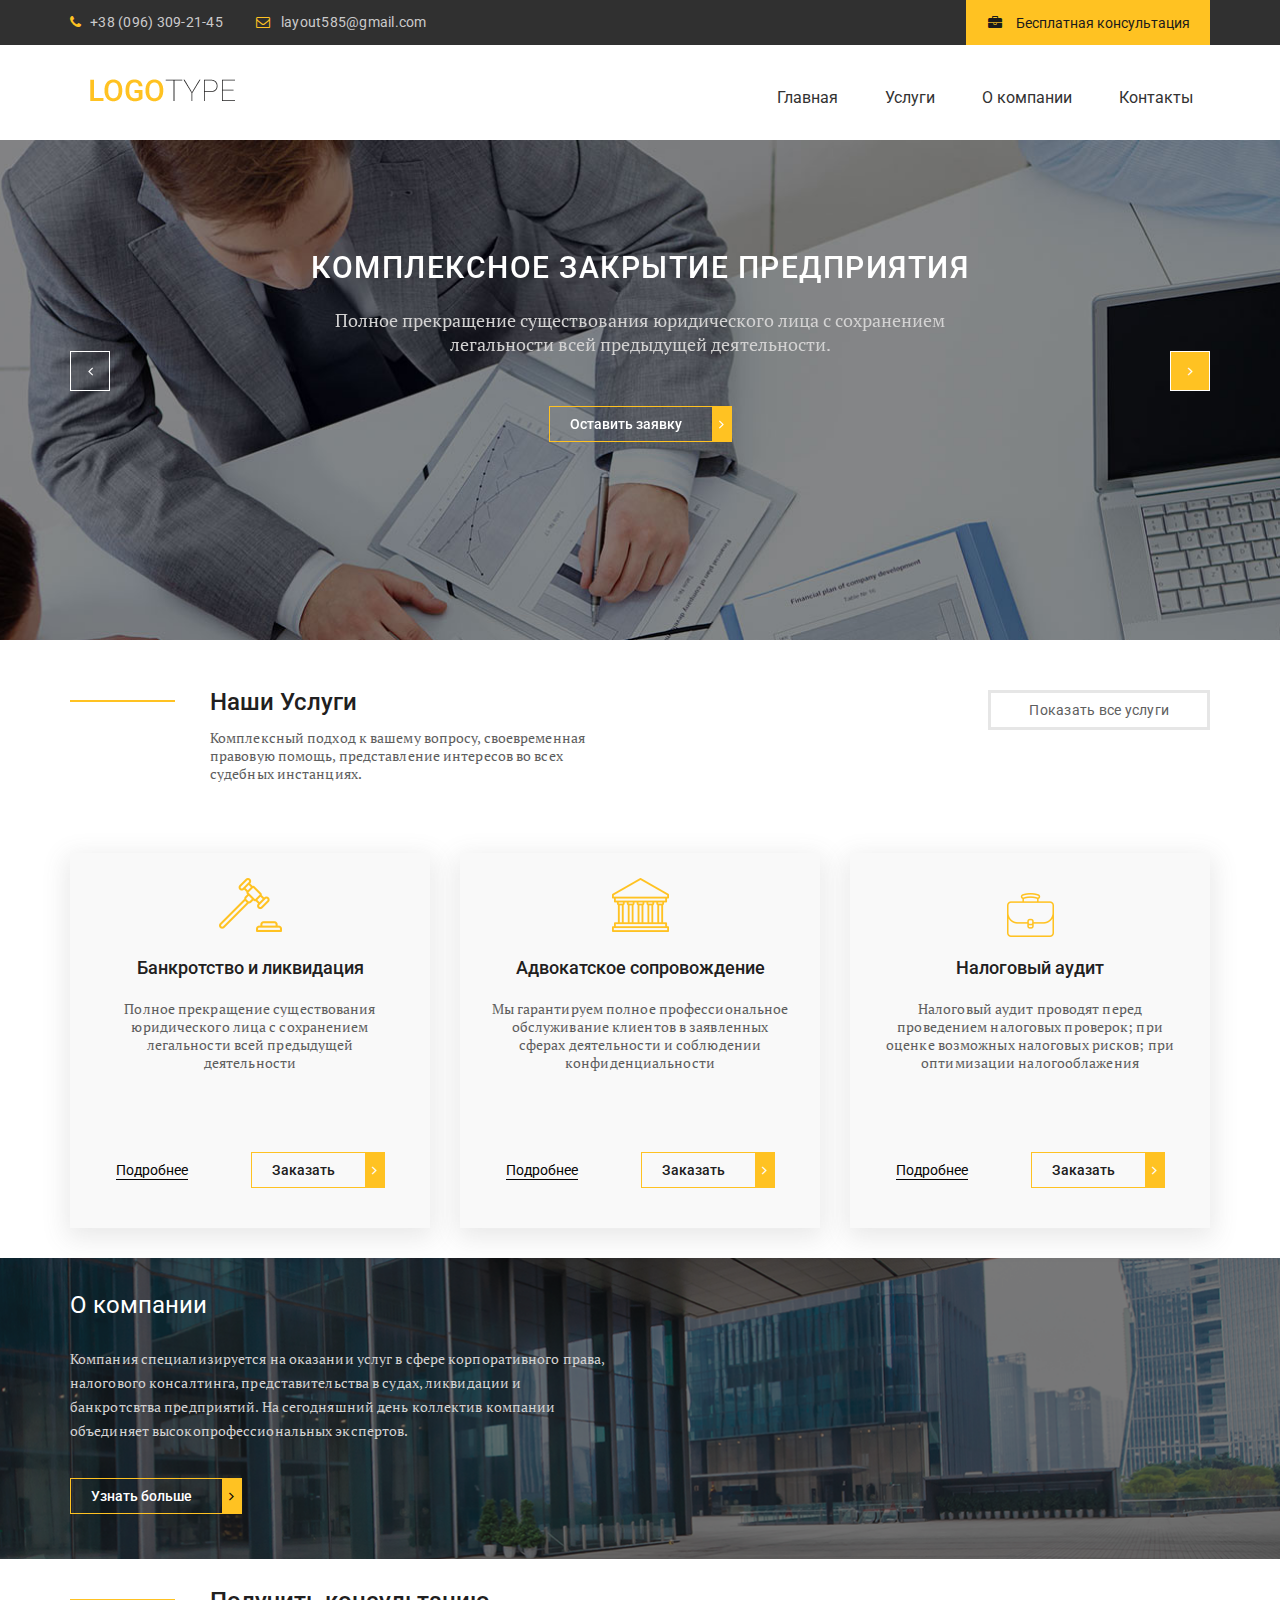
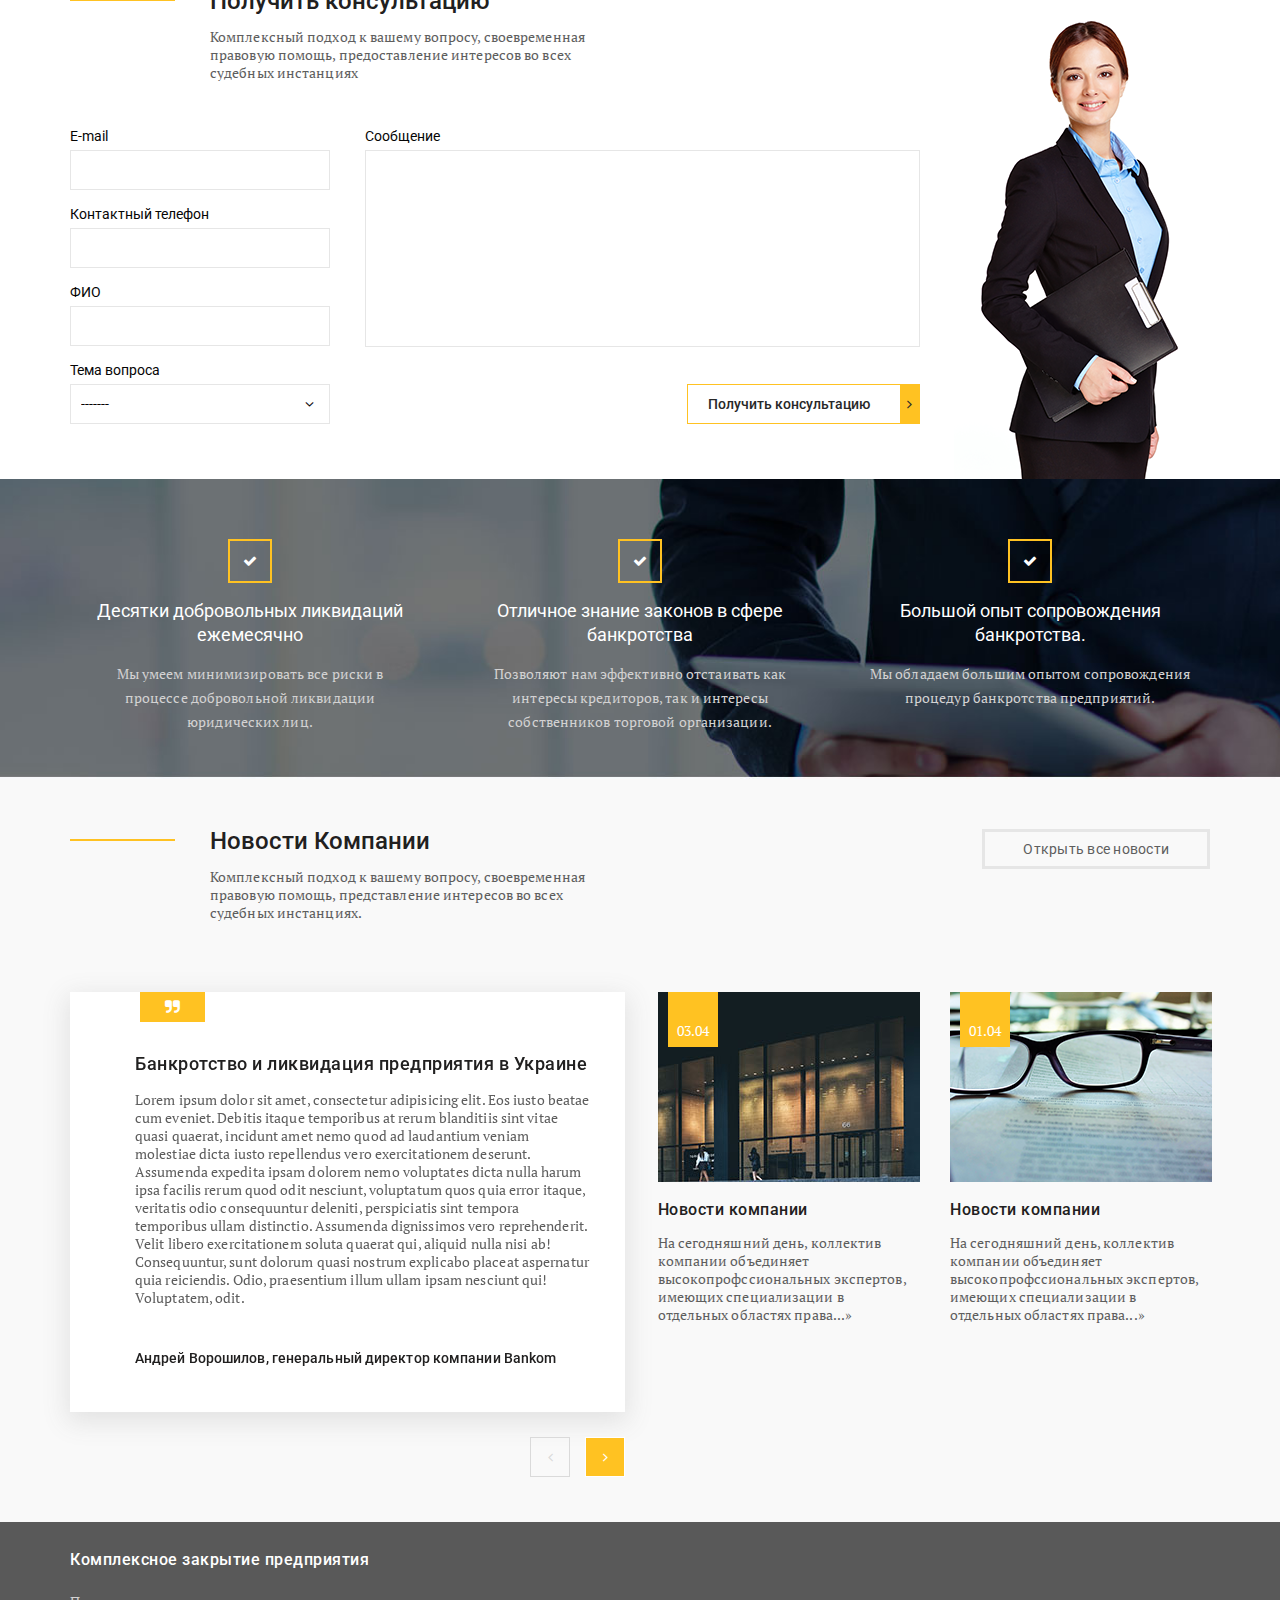
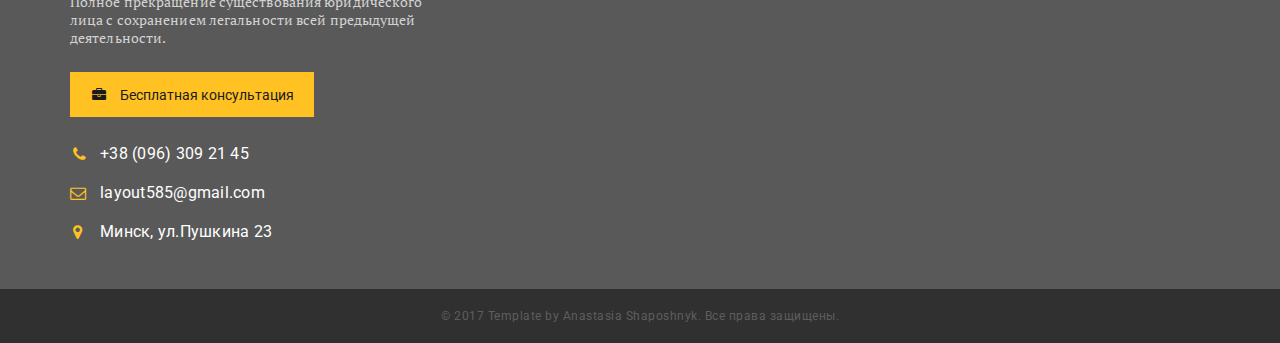
<file: Site_2/Assets/index.html>
<!DOCTYPE html>
<html lang="en">
<head>
    <meta charset="UTF-8">
    <meta name="viewport" content="width=device-width, initial-scale=1.0">
    <meta http-equiv="X-UA-Compatible" content="ie=edge">
	<link href="https://fonts.googleapis.com/css2?family=PT+Serif:wght@400;700&family=Roboto:wght@400;500&display=swap" rel="stylesheet">
    <link rel="stylesheet" href="css/normalize.css">
    <link rel="stylesheet" href="css/fonts.css">
    <link rel="stylesheet" href="css/jquery.fancybox.css">
    <link rel="stylesheet" href="css/slick.css">
    <link rel="stylesheet" href="css/jquery.formstyler.css">
    <link rel="stylesheet" href="css/style.css">
    <link rel="stylesheet" href="css/media.css">
    <title>Jurists</title>
</head>
<body>
  
<!--HEADER-->
<header class="header">
        <div class="header_top">
           <div class="container">
               <div class="header_contacts">
                <a class="header_phone" href="tel:+38 (096) 309 21 45">+38 (096) 309-21-45</a>
                <a class="header_email" target="_top" href="mailto:pashachechelev@gmail.com">layout585@gmail.com</a>
                <a data-fancybox data-src="#modal" href="javascript:;" class="header_btn" href="#">Бесплатная консультация
                </a>
               </div>
           </div>
            
        </div>
        
        <div class="header_content">
          <div class="container">
          <div class="header_content-inner">
           <div class="header_logo">
              <a href="index.html">
                  <img src="images/Logo.png" alt="">
              </a>  
           </div>
           <nav class="menu">
              <div class="header_btn-menu">
            	<span class="icon-bars" ></span>
              </div>
               <ul>
                   <li><a href="#">Главная</a></li>
                   <li><a href="#">Услуги</a></li>
                   <li><a href="#">О компании</a></li>
                   <li><a href="#">Контакты</a></li>
               </ul> 
           </nav>
          </div>            
        </div>
    </div>
    </header>
    
<!--SLIDER-->
<section class="slider">
    <div class="container">
        <div class="slider_inner">
            <div class="slider_item">
               <div class="slider_item-content">
                <div class="slider_title">
                   КОМПЛЕКСНОЕ ЗАКРЫТИЕ ПРЕДПРИЯТИЯ
                    
                </div>
                <div class="slider_text">
                   Полное прекращение существования юридического лица с сохранением <br> легальности всей предыдущей деятельности.
                </div>
                
                <a data-fancybox data-src="#modal" href="javascript:;" class="slider_btn default-btn">
                    Оставить заявку
                </a>
            </div>
		</div> 
              <div class="slider_item"> 
               <div class="slider_item-content">
                <div class="slider_title">
                   КОМПЛЕКСНОЕ ЗАКРЫТИЕ ПРЕДПРИЯТИЯ
                    
                </div>
                <div class="slider_text">
                   Полное прекращение существования юридического лица с сохранением легальности всей предыдущей деятельности.
                </div>
                
                <a data-fancybox data-src="#modal" href="javascript:;" class="slider_btn default-btn">
                    Оставить заявку
                </a>
            </div>
		</div>  
              <div class="slider_item">  
               <div class="slider_item-content">
                <div class="slider_title">
                   КОМПЛЕКСНОЕ ЗАКРЫТИЕ ПРЕДПРИЯТИЯ
                    
                </div>
                <div class="slider_text">
                   Полное прекращение существования юридического лица с сохранением легальности всей предыдущей деятельности.
                </div>
                
                <a data-fancybox data-src="#modal" href="javascript:;" class="slider_btn default-btn">
                    Оставить заявку
                </a>
            </div>
        </div>
    </div>
</div>    
</section> 
  
<!--SERVICES--> 
<section class = "services">
<div class="container">
	<div class="services_top">
		<div class="services_title-box">
			<div class="services_title">
				Наши Услуги
			</div>
			<div class="services_text">
				Комплексный подход к вашему вопросу, своевременная правовую помощь, представление интересов во всех судебных инстанциях.
			</div>
		</div>
		<div class="services_btn">
		<a href="#">
		Показать все услуги
		</a>
		</div>
			
	</div>
	
	<div class="services_items">
		<div class="services_item">
			<div class="services_img">
			<img src="images/services_1.png"  alt="">
			</div>
			<div class="services_item-title">
				Банкротство и ликвидация
			</div>
			<div class="services_item-text">
				Полное прекращение существования юридического лица с сохранением легальности всей предыдущей деятельности
			</div>
			<div class="services_item-btn">
			<a class="services_item-link" href="#">Подробнее</a>
			<a data-fancybox data-src="#modal" href="javascript:;" class="default-btn">
                    Заказать
                </a>
				
			</div>
		</div>
		
		<div class="services_item">
			<div class="services_img">
			<img src="images/services_2.png" alt="">
			</div>
			<div class="services_item-title">
				Адвокатское сопровождение
			</div>
			<div class="services_item-text">
				Мы гарантируем полное профессиональное обслуживание клиентов в заявленных сферах деятельности и соблюдении конфиденциальности
			</div>
			<div class="services_item-btn">
			<a class="services_item-link" href="#">Подробнее</a>
			<a data-fancybox data-src="#modal" href="javascript:;" class="default-btn">
                    Заказать
                </a>
				
			</div>
		</div>
		
		<div class="services_item">
			<div class="services_img3">
			<img src="images/services_3.png"   alt="">
			</div>
			<div class="services_item-title">
				Налоговый аудит
			</div>
			<div class="services_item-text">
				Налоговый аудит проводят перед проведением налоговых проверок; при оценке возможных налоговых рисков; при оптимизации налогооблажения
			</div>
			<div class="services_item-btn">
			<a class="services_item-link" href="#">Подробнее</a>
			<a data-fancybox data-src="#modal" href="javascript:;" class="default-btn">
                    Заказать
                </a>
				
			</div>
		</div>
		
	</div>
	
</div>
	
</section>
  
<!--ABOUT--> 
<section class = "about">
	<div class="container">
		<div class="about_inner">
			<div class="about_title">
			О компании
			</div>
		
			<div class="about_text">
			Компания специализируется на оказании услуг в сфере корпоративного права, налогового консалтинга, представительства в судах, ликвидации и банкротсвтва предприятий. На сегодняшний день коллектив компании объединяет высокопрофессиональных экспертов. 
			</div>
			
			
		
			<a  href="#" class="about_btn default-btn">
        	Узнать больше
        	</a>
		</div>
		
	</div>
</section>

<!--CONSULT--> 
<section class = "form">
<div class="container">
 <div class="form_inner">
 	<div class="form_content">
 		<div class="form_title-box">
 			<div class="form_title">
 				Получить консультацию	
 			</div>
 			
 			<div class="form_text">
 				Комплексный подход к вашему вопросу, своевременная правовую помощь, предоставление интересов во всех судебных инстанциях
 			</div>
 		</div>
 		
 		<div class="form_box">
 			<form>
 				<div class="form_box-inner">
 					<div class="form_box-left">
 						<label>
 							E-mail
 							<input type="text">
 						</label>
 						
 						<label>
 							Контактный телефон
 							<input type="text">
 						</label>
 						
 						<label>
 							ФИО
 							<input type="text">
 						</label>
 						
 						<label>
 							Тема вопроса
 							<select >
 								<option>-------</option>
 								<option>-------</option>
 								<option>-------</option>
 								<option>-------</option>
 							</select>
 						</label>
 					</div>
 					
 					<div class="form_box-right">
 					
 					<label>
 							Сообщение
 							<textarea></textarea>
 						</label>
 					
 					<button class="default-btn" type="submit">Получить консультацию</button>
 						
 					</div>
 					
 				</div>
 			</form>
 		</div>
 		
 	</div>
 </div>

 
</div>
</section>
 
<!--ADVANTAGES--> 
<section class = "advantages">
	<div class="container">
		<div class="advantages_items">
			<div class="advantages_item">
			
			<div class="advantages_title">
			Десятки добровольных ликвидаций ежемесячно
			</div>
		
			<div class="advantages_text">
			Мы умеем минимизировать все риски в процессе добровольной ликвидации юридических лиц. 
			</div>
			
		</div>
			
			<div class="advantages_item">
			
			<div class="advantages_title">
			Отличное знание законов в сфере банкротства 
			</div>
		
			<div class="advantages_text">
			Позволяют нам эффективно отстаивать как интересы кредиторов, так и интересы собственников торговой организации. 
			</div>
			
		</div>	
			<div class="advantages_item">
			
			<div class="advantages_title">
			Большой опыт сопровождения банкротства.
			</div>
		
			<div class="advantages_text">
			Мы обладаем большим опытом сопровождения процедур банкротства предприятий.
			</div>
			
		</div>	
		</div>
	</div>	
		
</section>
  
<!--NEWS--> 
<section class = "news">
	<div class="container">
  <div class="news_top">
		<div class="news_title-box">
			<div class="news_title">
				Новости Компании
			</div>
			<div class="news_text">
				Комплексный подход к вашему вопросу, своевременная правовую помощь, представление интересов во всех судебных инстанциях.
			</div>
		</div>
		<div class="news_btn">
		<a href="#">
		Открыть все новости
		</a>
		</div>
			
	</div>
	  <div class="news_inner">
	  	<div class="news_slider">
	  	
	  	<div class="news_slider-inner">
	  	
	  		<div class="news_slider-item">
	  		
	  		<div class="news_slider-title">
	  			Банкротство и ликвидация предприятия в Украине
	  			</div>
	  		
	  		<div class="news_slider-text">
	  			 Lorem ipsum dolor sit amet, consectetur adipisicing elit. Eos iusto beatae cum eveniet. Debitis itaque temporibus at rerum blanditiis sint vitae quasi quaerat, incidunt amet nemo quod ad laudantium veniam molestiae dicta iusto repellendus vero exercitationem deserunt. Assumenda expedita ipsam dolorem nemo voluptates dicta nulla harum ipsa facilis rerum quod odit nesciunt, voluptatum quos quia error itaque, veritatis odio consequuntur deleniti, perspiciatis sint tempora temporibus ullam distinctio. Assumenda dignissimos vero reprehenderit. Velit libero exercitationem soluta quaerat qui, aliquid nulla nisi ab! Consequuntur, sunt dolorum quasi nostrum explicabo placeat aspernatur quia reiciendis. Odio, praesentium illum ullam ipsam nesciunt qui! Voluptatem, odit.
	  		</div>
	  		
	  		<div class="news_slider-author">
	  			Андрей Ворошилов, генеральный директор компании Bankom	
	  		</div>
	  			
	  		</div>
	  		
	  		<div class="news_slider-item">
	  		
	  		<div class="news_slider-title">
	  			Банкротство и ликвидация предприятия в Украине
	  			</div>
	  		
	  		<div class="news_slider-text">
	  			Lorem ipsum dolor sit amet, consectetur adipisicing elit. Officia ipsum, illo iusto, quis nihil aspernatur soluta blanditiis nemo veritatis? Nam rem deserunt, similique voluptate, alias aliquid amet odit eligendi debitis.
	  		</div>
	  		
	  		<div class="news_slider-author">
	  			Андрей Ворошилов, генеральный директор компании Bankom	
	  		</div>
	  			
	  		</div>
	  		
	  		<div class="news_slider-item">
	  		
	  		<div class="news_slider-title">
	  			Банкротство и ликвидация предприятия в Украине
	  			</div>
	  		
	  		<div class="news_slider-text">
	  			Lorem ipsum dolor sit amet, consectetur adipisicing elit. Officia ipsum, illo iusto, quis nihil aspernatur soluta blanditiis nemo veritatis? Nam rem deserunt, similique voluptate, alias aliquid amet odit eligendi debitis.
	  		</div>
	  		
	  		<div class="news_slider-author">
	  			Андрей Ворошилов, генеральный директор компании Bankom	
	  		</div>
	  			
	  		</div>
	  		
	  	</div>
	  		
	  	</div>
	  	
	  	<a href ="#" class="news-blog">
	  		<div class="news_images">
	  			<img src="images/news-1.jpg" alt="">
	  			<div class="news_date">
	  				03.04
	  			</div>
	  		</div>
	  		
	  		<div class="news_blog-title">
	  			Новости компании 
	  		</div>
	  		
	  		<div class="news_blog-text">
	  		На сегодняшний день, коллектив компании объединяет высокопрофcсиональных экспертов, имеющих специализации в отдельных областях права...&#187;
	  			
	  		</div>
	  		
	  	</a>
	  	
	  	<a href ="#" class="news-blog">
	  		<div class="news_images">
	  			<img src="images/news-2.png" alt="">
	  			<div class="news_date">
	  				01.04
	  			</div>
	  		</div>
	  		
	  		<div class="news_blog-title">
	  			Новости компании 
	  		</div>
	  		
	  		<div class="news_blog-text">
	  		На сегодняшний день, коллектив компании объединяет высокопрофcсиональных экспертов, имеющих специализации в отдельных областях права...&#187;
	  			
	  		</div>
	  		
	  	</a>
	  	
	  	
	  </div>
	  
	  
	</div>
  </section>
  
<!--FOOTER--> 
<footer class="footer">
	<div class="footer_content">
 		<div class="container">
 			<div class="footer_inner">
 			<div class="footer_info">
 			<div class="footer_title">
 				Комплексное закрытие предприятия
 			</div>
 			<div class="footer_text">
 				Полное прекращение существования юридического лица с сохранением легальности всей предыдущей деятельности.
 			</div>
 			
 			<a data-fancybox data-src="#modal" href="javascript:;" class="header_btn" href="#">Бесплатная консультация</a>
 			
 			<ul class="footer_list">
 				<li><a class = "footer_phone" href="tel:380963092145">+38 (096) 309 21 45</a></li>
 				<li><a href="mailto:pashachechelev@gmail.com" target="_top" >layout585@gmail.com</a></li>
 				<li><a class="footer_adress" href="https://goo.gl/maps/y4sebok1Fdbyugr77">Минск, ул.Пушкина 23</a></li>
 			</ul>
 	
 			</div>
 			<div class="footer_map">
 			<iframe height="250px" src="https://www.google.com/maps/embed?pb=!1m18!1m12!1m3!1d2349.7877223787395!2d27.58671931586006!3d53.91774798010274!2m3!1f0!2f0!3f0!3m2!1i1024!2i768!4f13.1!3m3!1m2!1s0x46dbcfa6a72e2c85%3A0x1f2b3065cb46c37f!2z0L_RgNC-0YHQv9C10LrRgiDQndC10LfQsNCy0LjRgdC40LzQvtGB0YLQuCA1OCwg0JzQuNC90YHQuiAyMjAwODk!5e0!3m2!1sru!2sby!4v1618090159850!5m2!1sru!2sby" style="border:0;" allowfullscreen="" loading="lazy"></iframe>
 
			</div>
			</div>
			</div>
 </div>
 <div class="footer_copy">
 	<div class="container">
 		<div class="copy_text">
 			© 2017 Template by Anastasia Shaposhnyk. Все права защищены.
 		</div>
 	</div>
 </div>
</footer> 
    
<!--MODAL-->    
<div id="modal">
<form>
	<input type="text" placeholder="Ваше имя">
	<input type="text" placeholder="Ваш телефон">
	<input type="submit" value="Отправить">
	
</form>
</div>
        
      
        
    
    <script src="https://ajax.googleapis.com/ajax/libs/jquery/3.6.0/jquery.min.js"></script>
    <script src="js/jquery.fancybox.min.js"></script>
    <script src="js/slick.min.js"></script>
    <script src="js/jquery.formstyler.min.js"></script>
    <script src="js/main.js"></script>
    
    
</body>
</html>
</file>
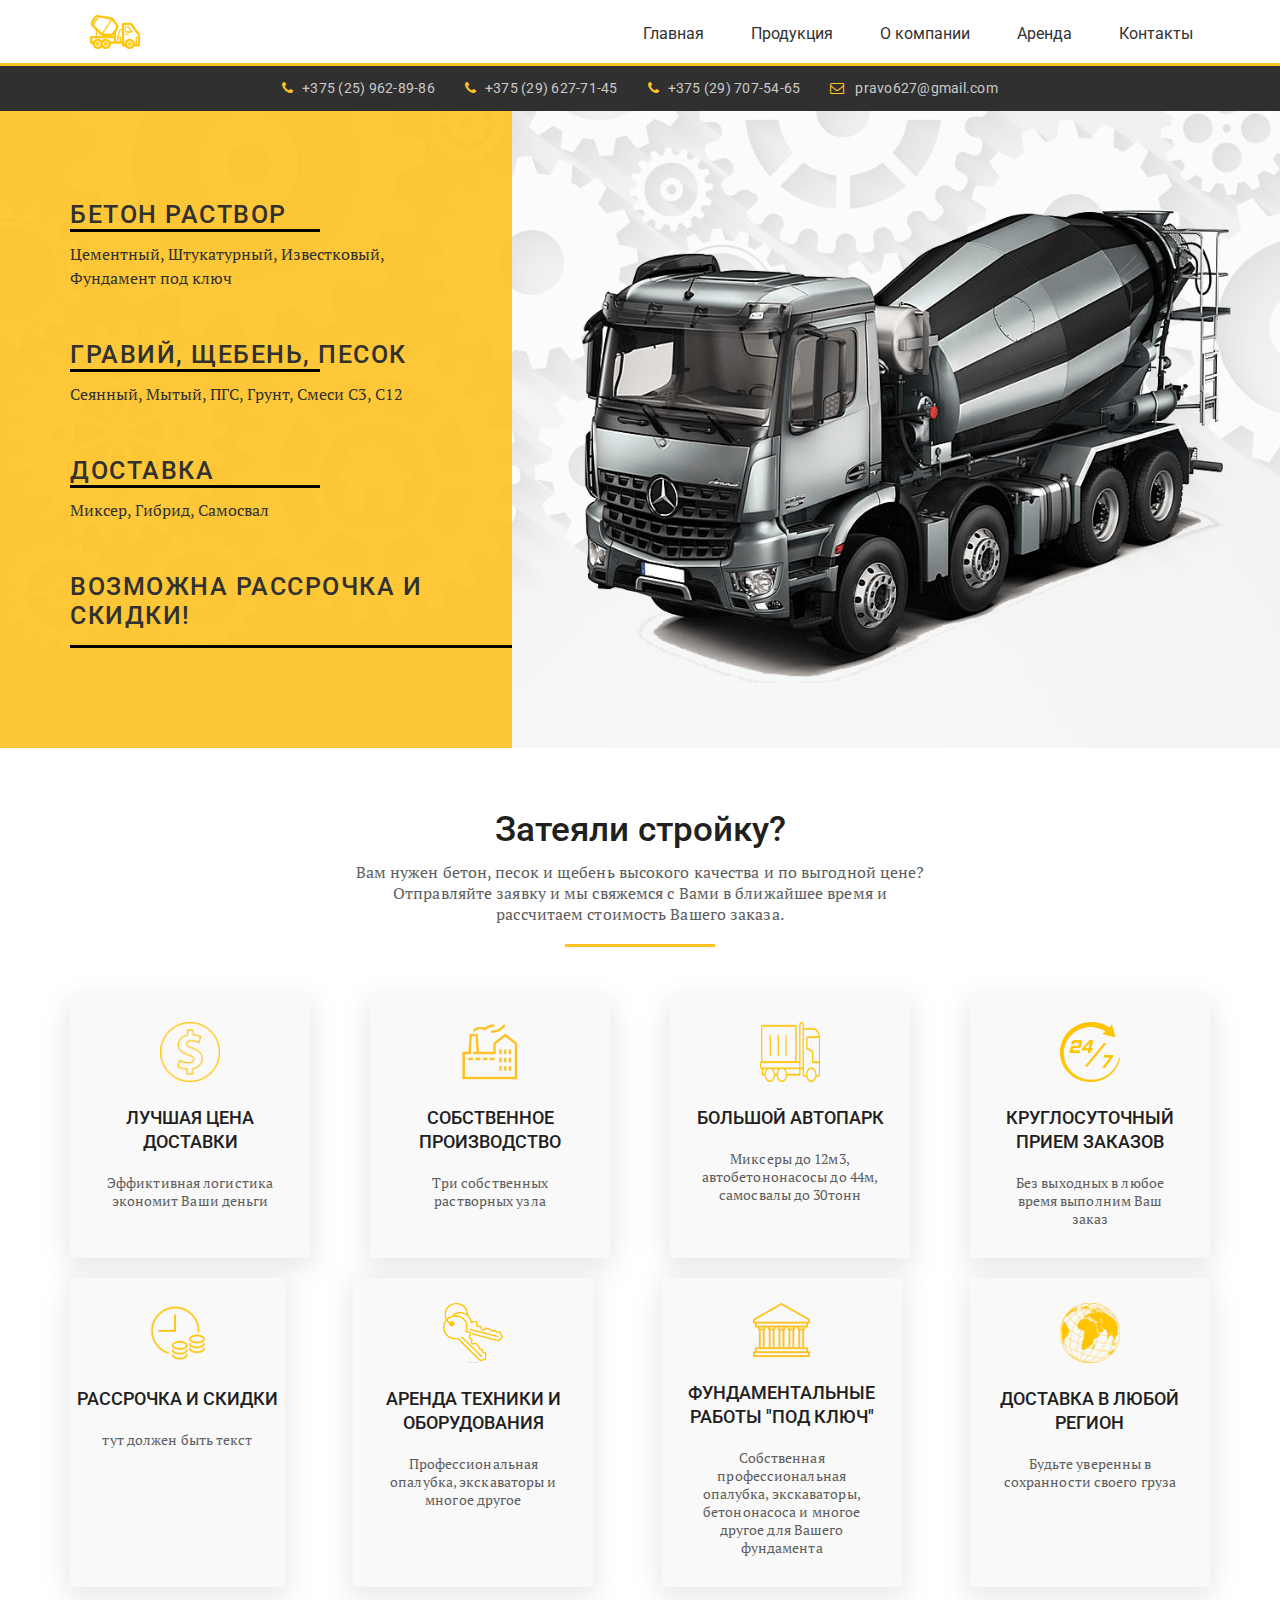
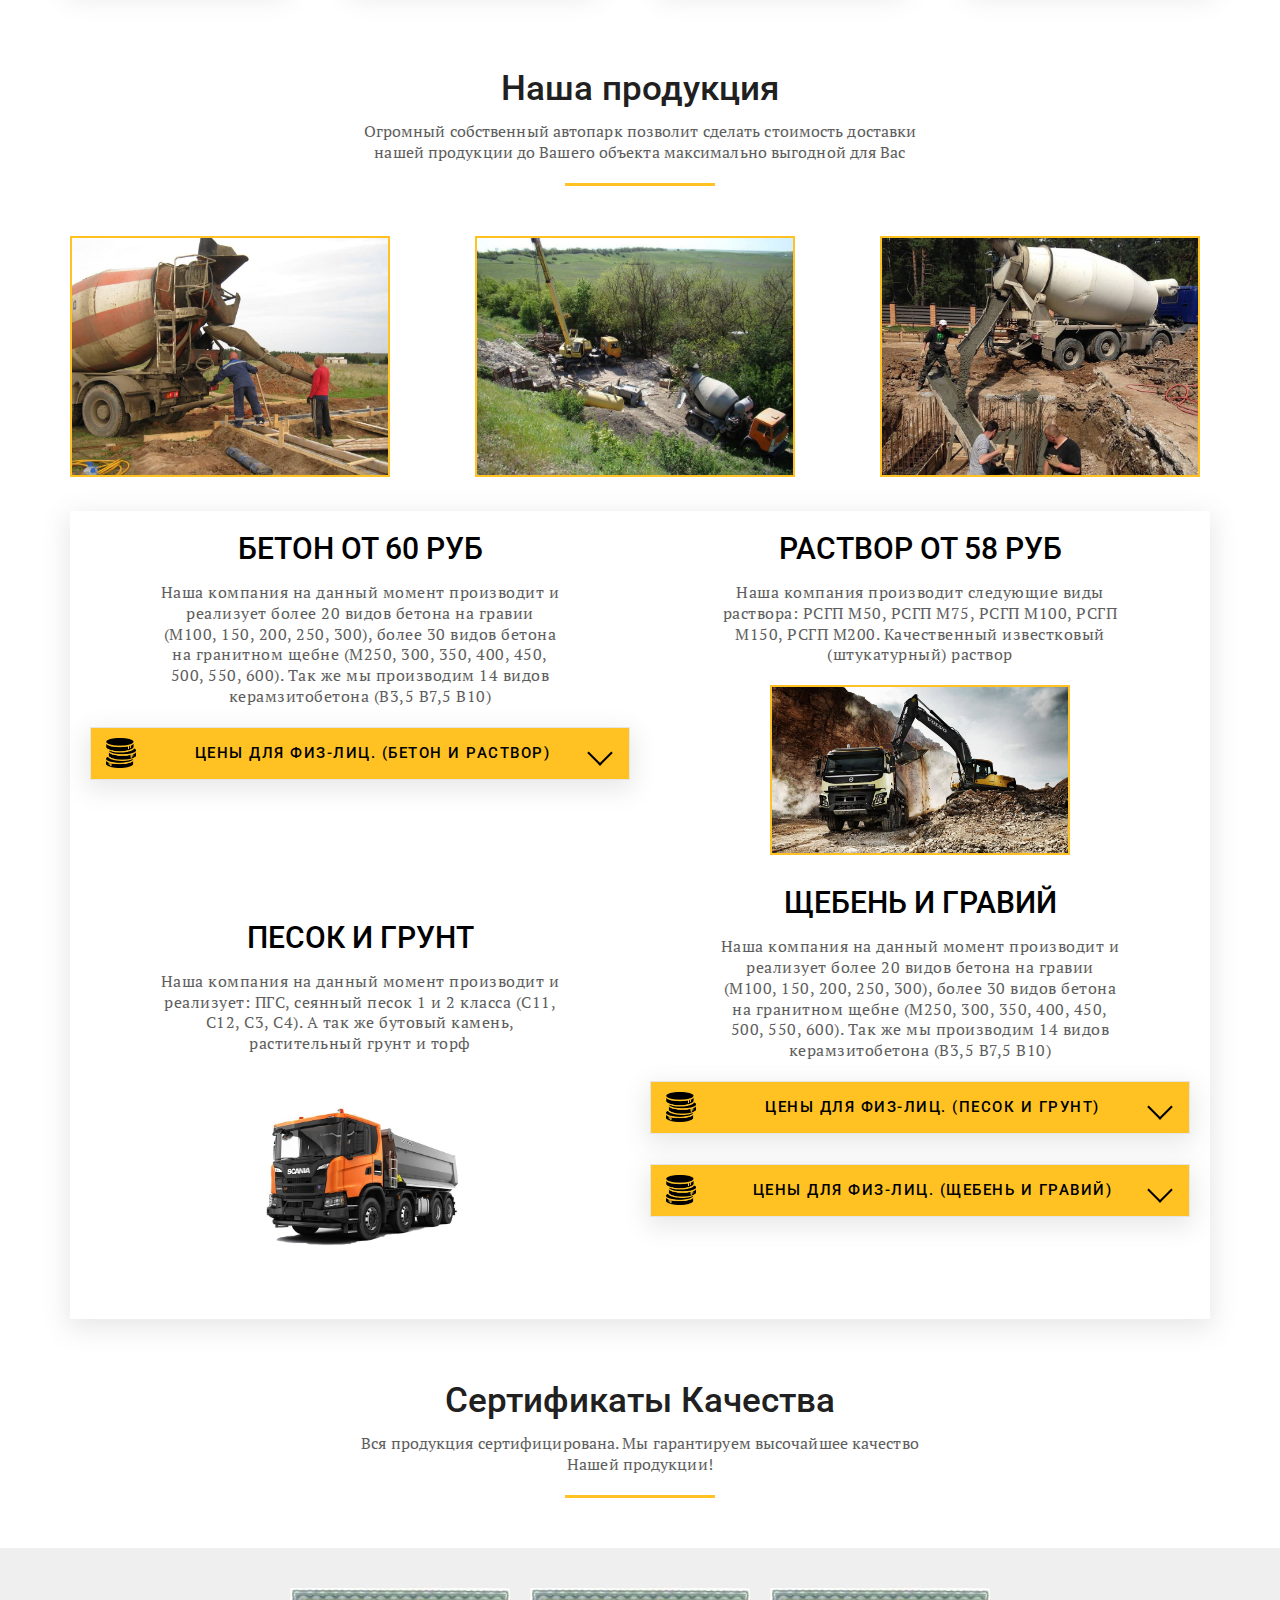
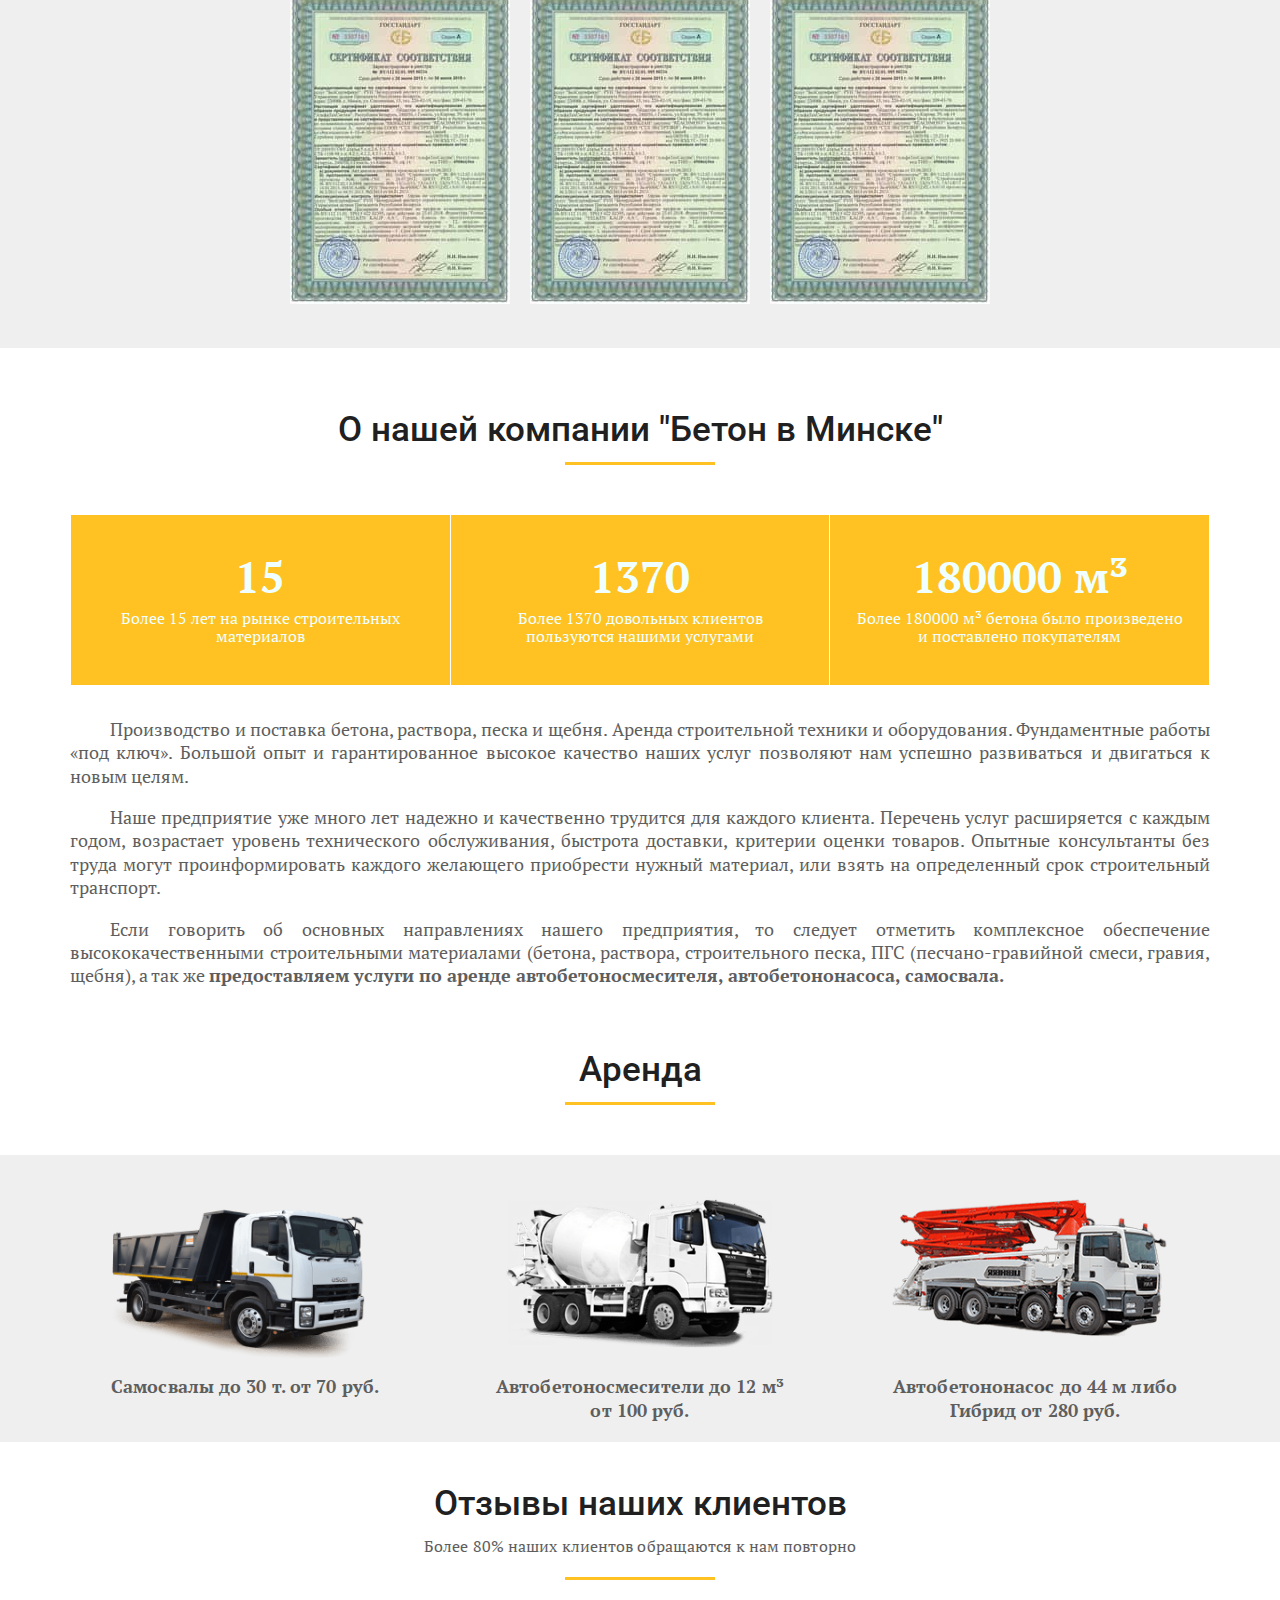
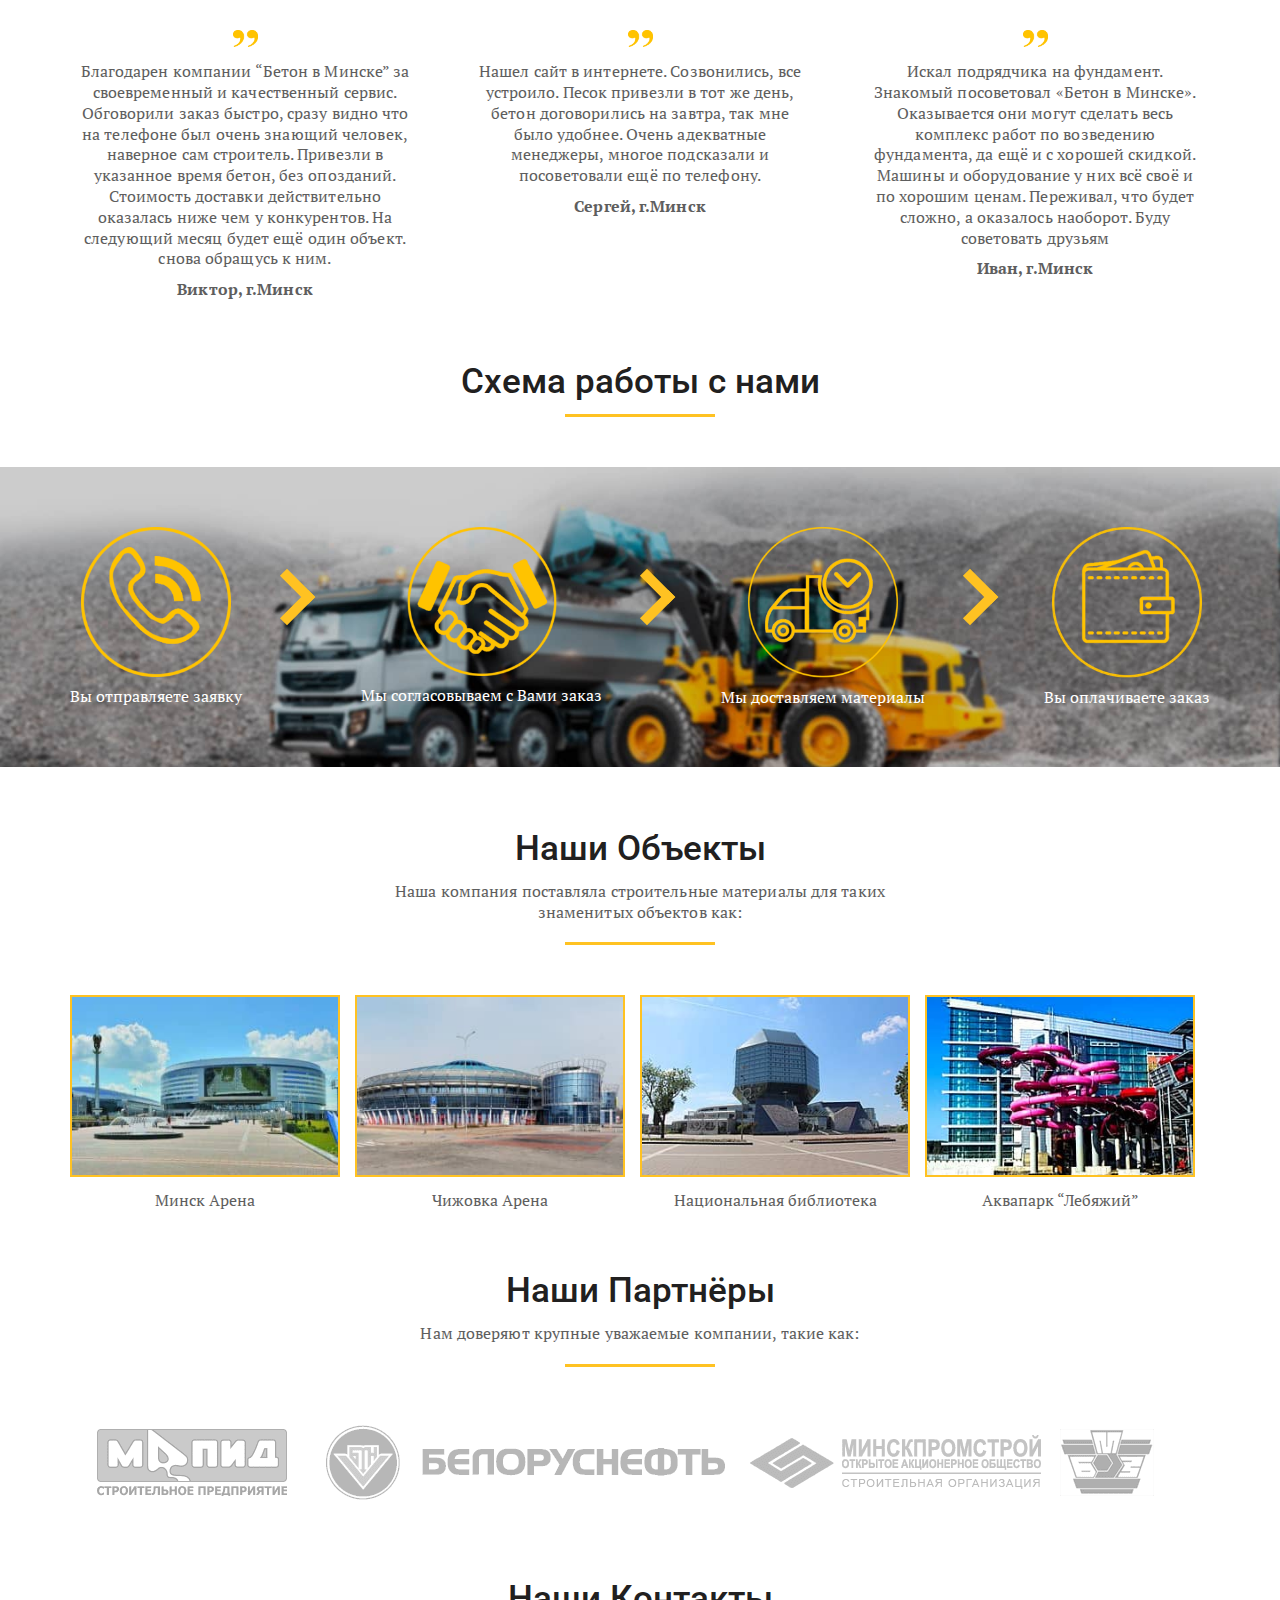
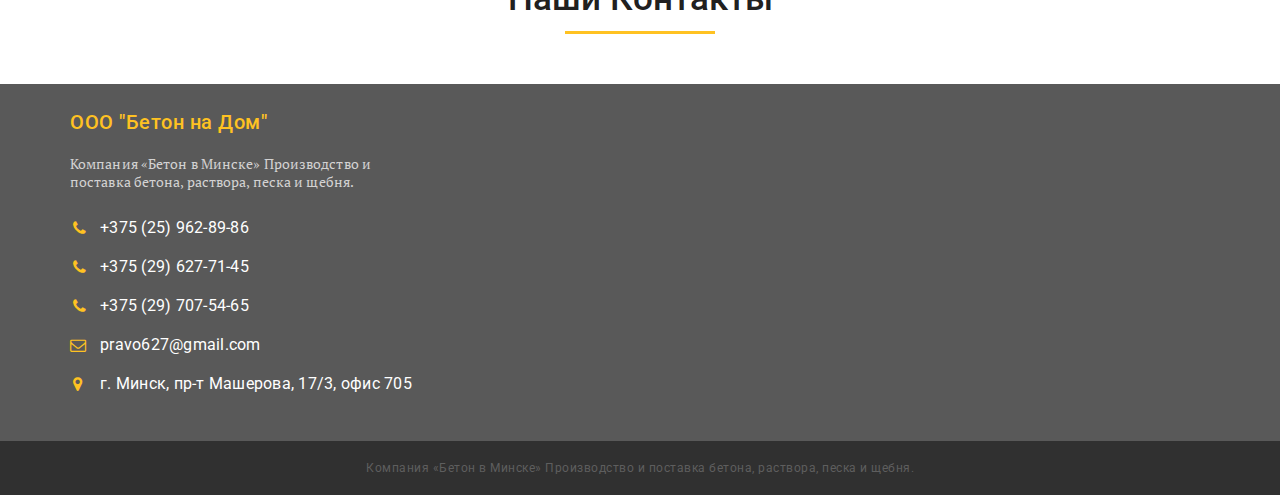
<file: Site_7/Assets/index.html>
<!DOCTYPE html>
<body lang="ru">
<head>
    <meta charset="UTF-8">
    <meta name="viewport" content="width=device-width, initial-scale=1.0">
    <meta http-equiv="X-UA-Compatible" content="ie=edge">
	<link href="https://fonts.googleapis.com/css2?family=PT+Serif:wght@400;700&family=Roboto:wght@400;500&display=swap" rel="stylesheet">
    <link rel="stylesheet" href="css/normalize.css">
    <link rel="stylesheet" href="css/fonts.css">
    <link rel="stylesheet" href="css/style.css">
    
    <title>Бетон на дом</title>
</head>

<!--HEADER-->
<header class="header">
    <div class="header_content">
      <div class="container">
      <div class="header_content-inner">
       <div class="header_logo" >
          <a href="index.html">
              <img src="images/Logotype.png" width="50px" alt="">
          </a>  
       </div>
	   <div class="header_burger">
		   <span> </span>
	   </div>
       <nav class="menu" id="nav">
           <ul class="header_list">
               <li><a href="#" data-scroll="#top">Главная</a></li>
               <li><a href="#" data-scroll="#production">Продукция</a></li>
               <li><a href="#" data-scroll="#about">О компании</a></li>
               <li><a href="#" data-scroll="#rental">Аренда</a></li>
               <li><a href="#" data-scroll="#contacts">Контакты</a></li>
           </ul> 
       </nav>
      </div>            
    </div>
</div>

<div class="header_top">
    <div class="container">
        <div class="header_contacts">
         <a class="header_phone" href="tel:+375259628986">+375 (25) 962-89-86 </a>
         <a class="header_phone" href="tel:+375256277145">+375 (29) 627-71-45</a>
         <a class="header_phone" href="tel:+375297075465">+375 (29) 707-54-65 </a>
         <a class="header_email" target="_top" href="mailto:pravo627@gmail.com">pravo627@gmail.com</a>
        </div>
    </div>
     
 </div>
</header>


<!--TOP-->
<section class="top">
	<div class = "content_description">
		<div class="column_left">
			<div class="column_left--description">
				<div class= "column_left-title">БЕТОН РАСТВОР</div>
				<div class="column_left--text">Цементный, Штукатурный, Известковый, Фундамент под ключ</div>
			</div>

			<div class="column_left--description">
				<div class= "column_left-title">ГРАВИЙ, ЩЕБЕНЬ, ПЕСОК</div>
				<div class="column_left--text">Сеянный, Мытый, ПГС, Грунт, Смеси С3, С12</div>
			</div>

			<div class="column_left--description">
				<div class= "column_left-title">ДОСТАВКА</div>
				<div class="column_left--text">Миксер, Гибрид, Самосвал</div>
			</div>

			<div class="column_left--description">
				<div class= "column_left-title">ВОЗМОЖНА РАССРОЧКА И СКИДКИ!</div>
				
			</div>

		</div>

		<div class="column_right">
			<div class="column_img">
				<img class="gruzovik" src="images/title.png" alt=""> 
			</div>
		</div>


	</div>
</section>

<!--BUILDING-->
<section class = "building" id="top">
    <div class="container">
        <div class="building_top">
            <div class="building_title-box">
                <div class="building_title">
                    Затеяли стройку?
                </div>
                <div class="building_text">
                    Вам нужен бетон, песок и щебень высокого качества и по выгодной цене? Отправляйте заявку и мы свяжемся с Вами в ближайшее время и рассчитаем стоимость Вашего заказа.
                </div>
            </div>
                
        </div>
        
        <div class="building_items">
            <div class="building_item">
                <div class="building_img">
                <img src="images/building_1.png" width="60" height="60"  alt="">
                </div>
                <div class="building_item-title">
                    лучшая цена доставки
                </div>
                <div class="building_item-text">
                    Эффиктивная логистика экономит Ваши деньги
                </div>
            </div>
            
            <div class="building_item">
                <div class="building_img">
                <img src="images/building_2.png" width="60" height="60" alt="">
                </div>
                <div class="building_item-title">
                    собственное производство
                </div>
                <div class="building_item-text">
                    Три собственных растворных узла
                </div>
            </div>
            
            <div class="building_item">
                <div class="building_img">
                <img src="images/building_3.png" width="60" height="60"  alt="">
                </div>
                <div class="building_item-title">
                    большой автопарк
                </div>
                <div class="building_item-text">
                    Миксеры до 12м3, автобетононасосы до 44м, самосвалы до 30тонн
                </div>
            </div>
    
            <div class="building_item">
                <div class="building_img">
                <img src="images/building_4.png" width="60" height="60"  alt="">
                </div>
                <div class="building_item-title">
                    круглосуточный прием заказов
                </div>
                <div class="building_item-text">
                    Без выходных в любое время выполним Ваш заказ
                </div>
            </div>
            
        </div>
    
        <div class="building_items">
            <div class="building_item">
                <div class="building_img">
                <img src="images/building_5.png" width="60" height="60" alt="">
                </div>
                <div class="building_item-title">
                    рассрочка и скидки
                </div>
                <div class="building_item-text">
                    тут должен быть текст
                </div>
            </div>
            
            <div class="building_item">
                <div class="building_img">
                <img src="images/building_6.png" width="60" height="60"  alt="">
                </div>
                <div class="building_item-title">
                    аренда техники и оборудования
                </div>
                <div class="building_item-text">
                    Профессиональная опалубка, экскаваторы и многое другое
                </div>
            </div>
            
            <div class="building_item">
                <div class="building_img">
                <img src="images/building_7.png"   alt="">
                </div>
                <div class="building_item-title">
                    фундаментальные работы "под ключ"
                </div>
                <div class="building_item-text">
                    Собственная профессиональная опалубка, экскаваторы, бетононасоса и многое другое для Вашего фундамента
                </div>
            </div>
    
            <div class="building_item">
                <div class="building_img">
                <img src="images/building_8.png"  width="60" height="60"    alt="">
                </div>
                <div class="building_item-title">
                    доставка в любой регион
                </div>
                <div class="building_item-text">
                    Будьте уверенны в сохранности своего груза
                </div>
            </div>
        
    </div>
    
</div>
        
    </section>

<!--PRODUCTION-->
<section class="production" id="production">
	<div class="container">
		<div class="production_top">
			<div class="production_title-box">
				<div class="production_title">
					Наша продукция
				</div>
				<div class="production_text">
					Огромный собственный автопарк позволит сделать стоимость доставки нашей продукции до Вашего объекта максимально выгодной для Вас
				</div>
			</div>
				
		</div>
		<div class="production_images">
			<div class="img_border">
				<img  class = "production_img" src="images/production_1.jpg" width="320" alt="">
			</div>
			<div class="img_border">
				<img class = "production_img" src="images/production_2.jpg" width="320" alt="">
			</div>
			<div class="img_border">
				<img class = "production_img" src="images/production_3.jpg" width="320" alt="">
			</div>
		</div>

		<div class="bar-line">
			<div class="bar-line__left">
			<div class="bar-_title">БЕТОН ОТ 60 РУБ</div>
			<div class="bar-_subtitle">Наша компания на данный момент производит и реализует более 20 видов бетона на гравии (M100, 150, 200, 250, 300), 
				более 30 видов бетона на гранитном щебне (М250, 300, 350, 400, 450, 500, 550, 600). Так же мы производим 14 видов керамзитобетона (B3,5 B7,5 B10)</div>

				<div class="accordion">
					<div class="accordion_item" data-collapse="#wedo_1">
						<div class="accordion_header">
						 
						  <img class="accordion_icon" src="images/coin.png" alt="" >   
						  <div class="accordion_title">Цены для Физ-лиц. (Бетон и Раствор)</div>
						  
						</div> 
						  
						   <div class="accordion_content" id="wedo_1"> 
							   <div class="content_title"> 
								Бетон на гравии:
								</div>
								<div class="content_subtitle">
									<p>М100 — от 60 бел. руб.</p>
									<p>М150 — от 63 бел. руб.</p>
									<p>М200 — от 65 бел. руб.</p>
									<p>М250 — от 70 бел. руб.</p>
									<p>М300 — от 75 бел. руб.</p>
								   
								</div>
								<div class="content_title">
									<p>Бетон на щебне:</p>
							   </div>

							   <div class="accordion_content-subtitle">
								<p>М150 — от 78 бел. руб.</p>
								<p>М200 — от 80 бел. руб. </p>
								<p>М250 — от 85 бел. руб. </p>
								<p>М300 — от 90 бел. руб.</p>
								<p>М350 — от 95 бел. руб.</p>
								<p>М400 — от 100 бел. руб.</p>
								<p>М450-от 105 бел. руб.</p>
							   
							</div>

							<div class="content_title">
								<p>Раствор:</p>
						   </div>

						   <div class="accordion_content-subtitle">
							<p>М50 — от 55 бел. руб.</p>
							<p>М75 — от 60 бел. руб. </p>
							<p>М100 — от 65 бел. руб.  </p>
							<p>М150 — от 70 бел. руб.</p>
							<p>М200 — от 75 бел. руб.</p>
							<p>М250 — от 80 бел. руб</p>   
							</div>

						<div class="content_title">
						<p>Известковый (штукатурный) раствор от 58 бел. руб.</p>
						<p>Доставка самосвалом — от 70 бел. руб.</p>
						<p>Доставка миксером — от 100 бел. руб.</p>
						<p>Гибрид — от 280 бел. руб.</p>
						<p>Автобетононасос — от 280 бел. руб.</p>
						</div>
					</div>
						</div>
					</div>	
			<div class="otdel">
				<div class="bar-_title">ПЕСОК И ГРУНТ</div>
			<div class="bar-_subtitle">Наша компания на данный момент производит и реализует: ПГС, сеянный песок 1 и 2 класса (С11, С12, С3, С4).
				 А так же бутовый камень, растительный грунт и торф</div>

				 <div  class="samosval">
					 <img class="samosval" src="images/production_4.jpg" width="300" height="auto"  alt="">
				 </div> 
			</div>
		</div>


			<div class="bar-line__right">
				<div class="bar-_title">РАСТВОР ОТ 58 РУБ</div>
				<div class="bar-_subtitle">Наша компания производит следующие виды раствора:  РСГП М50, РСГП М75, РСГП М100, РСГП М150, РСГП М200.
					 Качественный известковый (штукатурный) раствор</div>
	
					 <div  class="samosval_2">
						 <img class="samosval_3" src="images/production_5.jpg" width="300" height="auto" alt="">
					 </div> 

					 <div class="bar-_title">ЩЕБЕНЬ И ГРАВИЙ</div>
			<div class="bar-_subtitle">Наша компания на данный момент производит и реализует более 20 видов бетона на гравии (M100, 150, 200, 250, 300), 
				более 30 видов бетона на гранитном щебне (М250, 300, 350, 400, 450, 500, 550, 600). Так же мы производим 14 видов керамзитобетона (B3,5 B7,5 B10)</div>

				<div class="accordion">
					<div class="accordion_item" data-collapse="#wedo_1">
						<div class="accordion_header">
						 
						  <img class="accordion_icon" src="images/coin.png" alt="" >   
						  <div class="accordion_title">Цены для Физ-лиц. (Песок и грунт)</div>
						  
						</div> 
						  
						   <div class="accordion_content" id="wedo_1"> 

							<div class="content_title">
								<p>ВСЕ ЦЕНЫ УКАЗАНЫ С ДОСТАВКОЙ!</p>
						   </div>

							<div class="accordion_content-subtitle">
								<p>ПГС от 9 руб./т. </p>
								<p>Песок сеяный от 13 руб./т., Мытый от 15 руб./т. </p>
								<p>Грунт от 13 руб./т.,  С11,С12 от 13 руб./т., С3-С4 от 14 руб/т</p>
								</div>
						</div>
					</div>	
				</div>	

				<div class="accordion">
					<div class="accordion_item" data-collapse="#wedo_1">
						<div class="accordion_header">
						 
						  <img class="accordion_icon" src="images/coin.png" alt="" >   
						  <div class="accordion_title">Цены для Физ-лиц. (Щебень и гравий)</div>
						  
						</div> 
						  
						   <div class="accordion_content" id="wedo_1"> 
							<div class="content_title">
								<p>ВСЕ ЦЕНЫ УКАЗАНЫ С ДОСТАВКОЙ!</p>
						   </div>
							<div class="accordion_content-subtitle">
								<p>Гравий от 17 руб./т., С3,С4,С5 от 14 руб./т.</p>
								 <p>Щебень гранитный от 20 руб./т.</p>
								 <p>Асфальтная крошка от 28 руб.т. </p> 
								</div>
						</div>
					</div>	
				</div>	
			</div>
		  </div>

	</div>
</section>   

<!--CERTIFICATES--> 
<section class = "certificates">
	<div class="container">
		<div class="certificates_top">
			<div class="certificates_title-box">
				<div class="certificates_title">
					Сертификаты Качества
				</div>
				<div class="certificates_text">
					Вся продукция сертифицирована. Мы гарантируем высочайшее качество Нашей продукции!
				</div>
			</div>
				
		</div>

	</div>
	<div class="documents">
		<div class="container">
		<div class="documents_items">
			<div>
				<img class="sertif" src="images/sertifikat_1.jpg" alt="">
			</div>
			<div>	
				<img class="sertif" src="images/sertifikat_2.jpg" alt="">
			</div>	
		<div>
				<img class= "sertif" src="images/sertifikat_3.jpg" alt="">
		</div>	
		</div>
		</div>
	</div>
	
</section>

<!--ABOUT--> 
<section class="about" id="about">
	<div class="container">
		<div class="about_top">
			<div class="about_title-box">
				<div class="about_title">
					О нашей компании "Бетон в Минске"
				</div>
			</div>
				
		</div>

		<div class="stat">
			<div class="stat_item">
			<div class="stat_digit">15</div>
			<div class="stat_text">Более 15 лет на рынке строительных материалов</div>
			</div>
			
			<div class="stat_item">
			<div class="stat_digit">1370</div>
			<div class="stat_text">Более 1370 довольных клиентов пользуются нашими услугами</div>
			</div>
			
			<div class="stat_item">
			<div class="stat_digit">180000 м³</div>
			<div class="stat_text">Более 180000 м³ бетона было произведено и поставлено покупателям</div>
			</div>
			
		</div>

		<div class="about_description">
			<p>Производство и поставка бетона, раствора, песка и щебня. Аренда строительной техники и оборудования. Фундаментные работы «под ключ».
			 Большой опыт и гарантированное высокое качество наших услуг позволяют нам успешно развиваться и двигаться к новым целям.</p>
			<p>Наше предприятие уже много лет надежно и качественно трудится для каждого клиента. Перечень услуг расширяется с каждым годом, возрастает уровень технического обслуживания, быстрота доставки, критерии оценки товаров. Опытные консультанты без труда могут проинформировать каждого желающего приобрести нужный материал, или взять на определенный срок строительный транспорт.</p>
			<p>Если говорить об основных направлениях нашего предприятия, то следует отметить комплексное обеспечение высококачественными строительными материалами (бетона, раствора, строительного песка, ПГС (песчано-гравийной смеси, гравия, щебня), а так же <b>предоставляем услуги по аренде автобетоносмесителя, автобетононасоса, самосвала.</b></p>
		</div>
	</div>


</section>

<!--RENTAL--> 
<section class = "rental" id="rental">
	<div class="container">
		<div class="rental_top">
			<div class="rental_title-box">
				<div class="rental_title">
					Аренда
				</div>
			</div>	
		</div>
	</div>	

		<div class="rental_items">
			<div class="container">
				<div class ="rent">
			<div class="rental_item">
				<img class="rental_img" src="images/rental_1.png" alt="" width="280">
				<div class="rental_text"><b>Самосвалы до 30 т. от 70 руб.</b></div>
			</div>

			<div class="rental_item">
				<img class="rental_img" src="images/rental_2.png" alt="" width="280" >
				<div class="rental_text"><b>Автобетоносмесители до 12 м³ от 100 руб.</b></div>
			</div>

			<div class="rental_item">
				<img class="rental_img" src="images/rental_3.png" alt="" width="280" >
				<div class="rental_text"><b>Автобетононасос до 44 м либо Гибрид от 280 руб.</b></div>
			</div>

		</div>
	</div>
	</div>
</section>

<!--REVIEWS-->
<section class ="reviews">
	<div class="container">
		<div class="reviews_top">
			<div class="reviews_title-box">
				<div class="reviews_title">
					Отзывы наших клиентов
				</div>
				<div class="reviews_text">
					Более 80% наших клиентов обращаются к нам повторно
				</div>
			</div>
				
		</div>

		<div class="reviews_1">
			<div class="reviews_description">
				<div class="reviews_img">
					<img class="rev" src="images/reviews_03.png"  alt="">
				</div>
				<div class="reviews_center">Благодарен компании “Бетон в Минске” за своевременный и качественный сервис. 
					Обговорили заказ быстро, сразу видно что на телефоне был очень знающий человек, наверное сам строитель.
					Привезли в указанное время бетон, без опозданий. 
					Стоимость доставки действительно оказалась ниже чем у конкурентов. 
					На следующий месяц будет ещё один объект. снова обращусь к ним.</div>
				<div class="reviews_bottom">Виктор, г.Минск</div>		
				
			</div>

			<div class="reviews_description">
				<div class="reviews_img">
					<img class="rev" src="images/reviews_03.png"  alt="">
				</div>
				<div class="reviews_center">Нашел сайт в интернете. Созвонились, все устроило. 
					Песок привезли в тот же день, бетон договорились на завтра, так мне было удобнее. 
					Очень адекватные менеджеры, многое подсказали и посоветовали ещё по телефону.</div>
				<div class="reviews_bottom">Сергей, г.Минск</div>		
				
			</div>

			<div class="reviews_description">
				<div class="reviews_img">
					<img class="rev" src="images/reviews_03.png"  alt="">
				</div>
				<div class="reviews_center">Искал подрядчика на фундамент. Знакомый посоветовал «Бетон в Минске». 
					Оказывается они могут сделать весь комплекс работ по возведению фундамента, да ещё и с хорошей скидкой. 
					Машины и оборудование у них всё своё и по хорошим ценам. Переживал, что будет сложно, а оказалось наоборот. Буду советовать друзьям</div>
				<div class="reviews_bottom">Иван, г.Минск</div>		
				
			</div>
		</div>


	</div>
	
</section>

<!--SCHEME-->
<section class ="scheme">
	<div class="container">
		<div class="scheme_top">
			<div class="scheme_title-box">
				<div class="scheme_title">
					Схема работы с нами
				</div>
			</div>
				
		</div>

	</div>
	<div class="scheme_back">
		<div class="container">
		<div class="scheme_items">	
			<div class="scheme_item" >
				<img class = "scheme_img" src="images/scheme_icon_03.png" alt="">
				<div class="scheme_description">Вы отправляете заявку</div>
			</div>
			<div class="arrow"></div>
			<div class="scheme_item" >
				<img class = "scheme_img " src="images/scheme_icon_05.png" alt="" >
				<div class="scheme_description">Мы согласовываем с Вами заказ</div>
			</div>
			<div class="arrow"></div>
			<div class="scheme_item" >
				<img class = "scheme_img " src="images/scheme_icon_09.png" alt="">
				<div class="scheme_description">Мы доставляем материалы</div>
			</div>
			<div class="arrow"></div>
			<div class="scheme_item" >
				<img class = "scheme_img " src="images/scheme_icon_07.png" alt="" >
				<div class="scheme_description">Вы оплачиваете заказ</div>
			</div>
			
		</div>
		</div>
	</div>
	
</section>

<!--OBJECTS--> 
<section class ="object">
	<div class="container">
		<div class="object_top">
			<div class="object_title-box">
				<div class="object_title">
					Наши Объекты
				</div>
				<div class="object_text">
					Наша компания поставляла строительные материалы для таких знаменитых объектов как:
				</div>
			</div>
				
		</div>

		<div class="objects">
			<div class="objects_items">
				<div class="object_item">
					<img class="object_img" src="images/object_1.jpg" alt="" >
					<div class="object_description">Минск Арена</div>
				</div>

				<div class="object_item">
					<img class="object_img" src="images/object_2.jpg" alt="" >
					<div class="object_description">Чижовка Арена</div>
				</div>

				<div class="object_item">
					<img class="object_img" src="images/object_3.jpg" alt="" >
					<div class="object_description">Национальная библиотека</div>
				</div>

				<div class="object_item">
					<img class="object_img" src="images/object_4.jpg" alt="" >
					<div class="object_description">Аквапарк “Лебяжий”</div>
				</div>
			</div>
		
		</div>	
		</div>	
</section>

<!--PARTHNERS-->
<section class = "partner">
	<div class="container">
		<div class="partner_top">
			<div class="partner_title-box">
				<div class="partner_title">
					Наши Партнёры
				</div>
				<div class="partner_text">
					Нам доверяют крупные уважаемые компании, такие как:
				</div>
			</div>
				
		</div>

		<div class="partners">
			<div class="partners_items">
				<div class="partners_item">
					<img class="partners_img" src="images/partners_1.png" alt="">
				</div>
			</div>
		</div>
	
		</div>	
</section>

<!--FOOTER-->
<footer class="footer" id="contacts">
	<div class="container">
		<div class="contacts_top">
			<div class="contacts_title-box">
				<div class="contacts_title">
					Наши Контакты
				</div>
			</div>
			</div>
		</div>	
	<div class="footer_content">
 		<div class="container">
 			<div class="footer_inner">
 			<div class="footer_info">
 			<div class="footer_title">
 				ООО "Бетон на Дом"
 			</div>
 			<div class="footer_text">
				Компания «Бетон в Минске» Производство и поставка бетона, раствора, песка и щебня.
			 </div>
 			
 			<ul class="footer_list">
 				<li><a class = "footer_phone" href="tel:+375259628986">+375 (25) 962-89-86</a></li>
				<li><a class = "footer_phone" href="tel:+375256277145">+375 (29) 627-71-45</a></li>
				<li><a class = "footer_phone" href="tel:+375297075465">+375 (29) 707-54-65 </a></li>
 				<li><a href="mailto:pravo627@gmail.com" target="_top" >pravo627@gmail.com</a></li>
 				<li><a class="footer_adress" href="https://yandex.by/maps/-/CCUazURD3C">г. Минск, пр-т Машерова, 17/3, офис 705</a></li>
 			</ul>
 	
 			</div>
 			<div class="footer_map">
				<iframe src="https://www.google.com/maps/embed?pb=!1m18!1m12!1m3!1d2349.878184960592!2d27.565512662073115!3d53.91614052467322!2m3!1f0!2f0!3f0!3m2!1i1024!2i768!4f13.1!3m3!1m2!1s0x46dbcf99e0b00661%3A0x6c33e38fc45d9509!2zNzA1LCDQv9GA0L7RgdC_LiDQnNCw0YjQtdGA0L7QstCwIDE3LCDQnNC40L3RgdC6!5e0!3m2!1sru!2sby!4v1623687383832!5m2!1sru!2sby"  height="250" style="border:0;" allowfullscreen="" loading="lazy"></iframe>
			</div>
			</div>
			</div>
 </div>
 <div class="footer_copy">
 	<div class="container">
 		<div class="copy_text">
			Компания «Бетон в Минске» Производство и поставка бетона, раствора, песка и щебня.
 		</div>
 	</div>
 </div>
</footer> 




<script src="https://ajax.googleapis.com/ajax/libs/jquery/3.6.0/jquery.min.js"></script>
<script src="js/main.js"></script>



</body>
</file>
<file: Site_2/Assets/css/fonts.css>
@font-face {
  font-family: 'icomoon';
  src:  url('../fonts/icomoon.eot?wfq3mh');
  src:  url('../fonts/icomoon.eot?wfq3mh#iefix') format('embedded-opentype'),
    url('../fonts/icomoon.ttf?wfq3mh') format('truetype'),
    url('../fonts/icomoon.woff?wfq3mh') format('woff'),
    url('../fonts/icomoon.svg?wfq3mh#icomoon') format('svg');
  font-weight: normal;
  font-style: normal;
  font-display: block;
}

[class^="icon-"], [class*=" icon-"] {
  /* use !important to prevent issues with browser extensions that change fonts */
  font-family: 'icomoon' !important;
  speak: never;
  font-style: normal;
  font-weight: normal;
  font-variant: normal;
  text-transform: none;
  line-height: 1;

  /* Better Font Rendering =========== */
  -webkit-font-smoothing: antialiased;
  -moz-osx-font-smoothing: grayscale;
}

.icon-envelope-o:before {
  content: "\f003";
}
.icon-check:before {
  content: "\f00c";
}
.icon-map-marker:before {
  content: "\f041";
}
.icon-phone:before {
  content: "\f095";
}
.icon-briefcase:before {
  content: "\f0b1";
}
.icon-bars:before {
  content: "\f0c9";
}
.icon-navicon:before {
  content: "\f0c9";
}
.icon-reorder:before {
  content: "\f0c9";
}
.icon-angle-left:before {
  content: "\f104";
}
.icon-angle-right:before {
  content: "\f105";
}
.icon-quote-right:before {
  content: "\f10e";
}
</file>
<file: Site_2/Assets/css/style.css>
*{
    box-sizing: border-box;
}

a {
    text-decoration: none;
    display: inline-block;
}

ul,li {
    list-style: none;
    margin: 0;
    padding: 0;
}

body {
    font-family: 'PT Serif', serif;
    font-weight: 400;
    font-size: 14px;
    line-height: 18px;
    color: #5e5e5e;
}


.container {
    max-width: 1170px;
    margin: 0 auto;
    padding: 0 15px;
}

    
/*HEADER*/

.header {
    font-family: 'Roboto', sans-serif;
}

.header_logo {
    padding-left: 20px;
}

.header_top {
    background-color: #303030;
   
    
}

.header_btn {
    float: right;
    line-height: 36px;
    font-family: 'Roboto', sans-serif;
    color:#1b1b1b;
    background-color: #ffc222;
    padding: 5px 20px 4px 50px;
    display: block;
    position: relative;
    
}

.header_btn:before {
    content: "\f0b1";
    font-family: 'icomoon';
    position: absolute;
    left:  22px;
    color:#1b1b1b;  
}

.header_btn-menu {
	display: none;
	font-size: 25px;
}

.header_contacts:after {
    content: "";
    clear: both;
    display: block;
}
.header_phone {
    color: #cbcacb;
    letter-spacing: 0.25px;
    line-height: 45px;
    padding-left: 20px;
    padding-right: 30px;
    position: relative;
}

.header_phone:before {
    content: "\f095";
    font-family: 'icomoon';
    position: absolute;
    left: 0;
    color:#ffc222;
}

.header_email {
    color: #cbcacb;
    letter-spacing: 0.25px;
    line-height: 45px;
    padding-left: 25px;
    position: relative; 
}

.header_email:before {
    content: "\f003";
    font-family: 'icomoon';
    position: absolute;
    left: 0;
    color:#ffc222; 
}

.header_content {
    padding: 34px 0px 23px;
}

.header_content-inner {
    display: flex;
    justify-content: space-between;
}

/*MENU*/

.menu li {
    display: inline-block;
}

.menu a {
    color: #323232;
    font-size: 16px;
    line-height: 36px;
    border: 1px solid transparent;
    padding: 0 16px;
    
    transition: all .3s;
}

.menu a:hover {
border-color: #ffc222;
}

.menu li +li {
    padding-left: 10px;
}


/*SLIDER*/

.slider {
    background-image: url(../images/people_02.jpg);
    background-repeat: no-repeat;
    background-size: cover;
    background-position: center;
    min-height: 500px;
	
}

.slider_inner {
	position: relative;
}

.slider_item-content{
  text-align: center;
  padding-top: 110px;
  max-width: 670px;
  margin: 0 auto;
}

.slider_title{
text-transform: uppercase;
  font-size: 30px;
  line-height: 36px;
  color: #fff;
  font-weight: 500;
  letter-spacing: 1.5px;
  margin-bottom: 22px;
  font-family: 'Roboto', sans-serif;
   
}

.slider_text {
    line-height: 24px;
    font-size: 18px;
    color: #d3d2d2;
    margin-bottom: 50px;
	
}


.default-btn {
    display: inline-block;
    position: relative;
    
    color: white;
    font-size: 14px;
    line-height: 14px;
    font-weight: 500;
    font-family: 'Roboto', sans-serif;
   
    border: 1px solid #ffc222;
    padding: 10px 30px 10px 20px;
    border-right-width: 20px;
	
	outline: none;
}

.default-btn:after {
    position: absolute;
    font-family: 'icomoon';
    content: "\f105";
    
    top: 50%;
    right: -12px;
    transform: translateY(-50%);
}

.slick-btn {
	
	position: absolute;
	
	top: 70%;
	z-index: 3;
	width: 40px;
	height: 40px;
	border: 1px solid #fff;
	
	outline: none;
	cursor: pointer;
	background-color: #ffc222;
	
	transition: all .2s;
}

.slick-btn.slick-disabled {
	cursor: default;
	background-color: transparent;
	
}

.slick-btn:before {
	position: absolute;
	top: 50%;
	left: 50%;
	transform: translate(-50%, -50%);
	font-family: 'icomoon';
	color: #fff;
	
}

.slick-next:before {
	content: "\f105";
	
}
.slick-next {
	right: 0;
}

.slick-prev:before {
	content: "\f104";
}	

.slick-prev{
	left: 0;
}


/*services*/

.services
{
	padding: 50px 0px 30px;
}

.services_top,
.news_top{
	display: flex;
	justify-content: space-between;
	margin-bottom: 70px;
}

.services_title-box,
.form_title-box,
.news_title-box{
	max-width: 520px;
	padding-left: 140px;
	position: relative;
}

.services_title-box:before,
.form_title-box:before,
.news_title-box:before {
	content: " ";
	position: absolute;
	width: 105px;
	height: 2px;
	background-color: #ffc222;
	left: 0;
	top: 11%;
}

.services_title,
.form_title,
.news_title{

	font-family: 'Roboto', sans-serif;
	font-size: 24px;
	font-weight: 500;
	line-height: 24px;
	color: #212020;
	margin-bottom: 15px;
}

.services_text,
.form_text,
.news_text{
	
	letter-spacing: 0.1px;
	color: #5e5e5e;
}

.services_btn a,
.news_btn a
{
	font-family: 'Roboto', sans-serif;
	color: #5e5e5e;
	line-height: 24px;
	letter-spacing: 0.25px;
	padding: 5px 38px;
	border: 3px solid #e6e6e6;
}

.services_items{
	display: flex;
	justify-content: space-between;
}


.services_item {
	position: relative;
	max-width: 360px;
	min-height: 375px;
	text-align: center;
	padding: 0px 0px 80px 0px;
	background-color: #f9f9f9;
	box-shadow: 0px 7px 24.3px 2.7px rgba(91,89,89,0.14);
}


.services_img {
	padding-top: 25px;
}

.services_img3 {
	height: 83px;
	padding-top: 40px;
	
}
.services_item-title {
	font-family: 'Roboto', sans-serif;
	color: #212020;
	font-size: 18px;
	line-height: 24px;
	font-weight: 500;
	padding: 20px 0;
	
}

.services_item-text{
	
	letter-spacing: 0.1px;
	padding: 0px 30px 30px;
	
}

.services_item-btn {
	position: absolute;
	bottom: 40px;
	left: 0;
	right: 0;
}

.services_item-btn .default-btn{
	color: #212020;
}

.services_item-btn .default-btn:after{
	color: #fff;
}

.services_item-link {
	font-family: 'Roboto', sans-serif;
	color:#050505;
	border-bottom: 1px solid #050505;
	margin-right: 60px;
}


/*ABOUT*/

.about {
	background-image: url(../images/about-fon.jpg);
	background-size: cover;
	background-position: center;
	min-height: 300px;
	background-repeat: no-repeat;
	padding: 35px 0 45px;
}

.about_inner {
	max-width: 545px;
}

.about_title {
	font-family: 'Roboto', sans-serif;
	font-size: 24px;
	font-weight: 500px;
	line-height: 24px;
	color: #fff;
	
	margin-bottom: 30px;
	
}

.about_text {
	line-height: 24px;
	letter-spacing: 0.1px;
	color:#d3d2d2;
	
	margin-bottom: 35px;
	
}

.about_btn.default-btn:after {
	color: #000;
}


/*FORM*/

.form{
	padding-top: 30px;
}

.form_inner	{
	padding-bottom: 40px;
	
	background-image: url(../images/woman.png);
	min-height: 460px;
	background-repeat: no-repeat;
	background-position: bottom right;
}

.form_box {
	max-width: 850px;
	padding-top: 45px;
	
}

.form_box-inner {
	display: flex;
	justify-content: space-between;
}

.form_box-left {
	max-width: 260px;
	width: 100%;
}

.form_box-right {
	max-width: 555px;
	width: 100%;
}

.form_box-inner label,
.form_box-inner input,
.form_box-inner textarea
{
	display: block;
	width: 100%; 
}

.form_box-inner label {
	color:#050505;
	font-family: 'Roboto', sans-serif;
}

.form_box-inner input {
	margin-bottom: 15px;
	margin-top: 5px;
	outline: none;
	
	height: 40px;
	border: 1px solid #e6e6e6;
	padding: 0 10px;
}

.form_box-inner select {
	margin-bottom: 15px;
	margin-top: 5px;
	outline: none;
	
	height: 40px;
	border: 1px solid #e6e6e6;
	padding: 10px;
	
}

.form_box-inner .jq-selectbox.jqselect {
	display: block;
	width: 100%;
	
}

.form_box-inner .jq-selectbox__select {
	margin-bottom: 15px;
	margin-top: 5px;
	outline: none;
	
	height: 40px;
	border: 1px solid #e6e6e6;
	padding: 10px;
	
	box-shadow: none;
}

.form_box-inner .jq-selectbox__trigger-arrow:before {
	position: absolute;
    font-family: 'icomoon';
    content: "\f105";
	
	right: 17px;
	top: 10px;
	transform: rotate(90deg);
}

.form_box-inner .jq-selectbox__dropdown {
	
	width: 100%;
	margin: 2px 0 0;
	border: 1px solid #e6e6e6;
	background: #FFF;
	box-shadow: 0 2px 10px rgba(0,0,0,.2);
}

.form_box-inner .jq-selectbox li {
	min-height: 18px;
	padding: 5px 10px 6px;
	color: #231F20;
}
.form_box-inner .jq-selectbox li.selected {
	background-color: #A3ABB1;
	color: #FFF;
}
.form_box-inner .jq-selectbox li:hover {
	background-color: #08C;
	color: #FFF;
}
.form_box-inner .jq-selectbox li.disabled {
	color: #AAA;
}
.form_box-inner .jq-selectbox li.disabled:hover {
	background: none;
}
.form_box-inner .jq-selectbox li.optgroup {
	font-weight: bold;
}
.form_box-inner .jq-selectbox li.optgroup:hover {
	background: none;
	color: #231F20;
	cursor: default;
}
.form_box-inner .jq-selectbox li.option {
	padding-left: 25px;
}

.form_box-inner .jq-selectbox ul {
	margin: 0;
	padding: 0;
}

.form_box-inner textarea {
	
	margin-bottom: 37px;
	margin-top: 5px;
	outline: none;
	
	border: 1px solid #e6e6e6;
	padding: 10px;
	
	height: 197px;
	
	resize: none;
	
}

.form_box-inner button {
	background-color: transparent;
	color: #282828;
	
	height: 40px;
	float: right;
	
}



/*ADVANTAGES*/

.advantages {
	background-image: url(../images/advantages-fon.jpg);
	background-size: cover;
	background-position: center;
	min-height: 300px;
	background-repeat: no-repeat;
	padding: 60px 0px 45px;
}

.advantages_items{
	display: flex;
	justify-content: space-between;
}

.advantages_item{
	text-align: center;	
	max-width: 360px;
	padding: 0 15px;
		
	}

.advantages_title {
	font-family: 'Roboto', sans-serif;
	font-size: 18px;
	font-weight: 500px;
	line-height: 24px;
	color: #fff;
	
	padding: 60px 0px 15px;
	position: relative;
}

.advantages_title:before{
	content: " ";
	position: absolute;
	top: 0;
	left: 50%;
	transform: translateX(-50%);
	
	width: 40px;
	height: 40px;
	
	border: 2px solid #ffc222;
}

.advantages_title:after {
    content: "\f00c";
    font-family: 'icomoon';
	font-size: 14px;
	
	position: absolute;
	top: 10px;
	left: 50%;
	transform: translateX(-50%);
	
    color:#fff;
}

.advantages_text {
	letter-spacing: 0.1px;
	line-height: 24px;
	color: #d3d2d2;
}


/*NEWS*/

.news {
	padding: 50px 0px 110px;
	background-color: #f9f9f9;
}

.news_inner {
	display: flex;
	justify-content: space-between;
}

.news_slider {
	max-width: 555px;
	width: 100%;
	background-color: #fff;
	box-shadow: 0px 7px 24.3px 2.7px rgba(91,89,89,0.14);
	padding: 60px 35px 45px 65px;
	position: relative;
}

.news_slider:before {
	font-family: 'icomoon';
	position: absolute;
	top: 0;
	left: 70px;
	content: "\f10e";
	color: #fff;
	width: 65px;
	height: 30px;
	font-size: 16px;
	text-align: center;
	line-height: 30px;
	background-color: #ffc222;
}

.news-blog {
	max-width: 260px;
	width: 100%;
}

.news_images {
	position: relative;
	
}

.news_date {
	position: absolute;
	background-color: #ffc222;
	height: 55px;
	width: 50px;
	color: #fff;
	text-align: center;
	padding-top: 30px;
	font-weight: 700px;
	top: 0px;
	left: 10px;
}

.news_blog-title{
	font-size: 16px;
	font-weight: 500;
	font-family: 'Roboto', sans-serif;
	letter-spacing: 0.5px;
	color: #212020; 
	
	padding: 15px 0px;
	
}

.news_blog-text {
	letter-spacing: 0.1px;
	color: #5e5e5e;
	
}

.news_slider-title {
	font-size: 18px;
	line-height: 24px;
	font-weight: 500;
	font-family: 'Roboto', sans-serif;
	letter-spacing: 0.5px;
	color: #212020;
	margin-bottom: 15px;
	
}

.news_slider-text{
	letter-spacing: 0.1px;
	color: #5e5e5e;
	margin-bottom: 60px;
	
	
}

.news_slider-author {
	
	position: absolute;
	letter-spacing: 0.1px;
	color: #212020;
	font-family: 'Roboto', sans-serif;
	font-weight: 500;
	bottom: 0;
	
}

.news_slider-inner .slick-btn  {
	top: auto;
	bottom: -110px;
	
}

.news_slider-inner .slick-next  {
	right: -35px;
	
}

.news_slider-inner .slick-prev  {
	right: 20px;
	left: auto;
	
}

.news_slider-inner .slick-disabled {
	border-color: #dadada;
}

.news_slider-inner .slick-disabled:before {
	color: #dadada;
}


/*FOOTER*/

.footer_content {
	background-color: #595959;
	background-size: cover;
	background-position: center;
	min-height: 300px;
	background-repeat: no-repeat;
	padding: 20px 0px 30px;
}

.footer_title {
	font-size: 16px;
	line-height: 36px;
	font-weight: 500;
	font-family: 'Roboto', sans-serif;
	letter-spacing: 0.5px;
	color: #fff;
	margin-bottom: 15px;
}

.footer_info {
	max-width: 360px;
}

.footer_text {
	letter-spacing: 0.1px;
	color: #d3d2d2;
	margin-bottom: 25px;
	
}

.footer_inner {
	display: flex;
	justify-content: space-between;
}

.footer_map{
	padding-top: 10px;
	max-width: 630px;
	width: 100%;
}

.footer_map iframe {
	width: 100%;
	
}

.footer_inner .header_btn {
	float: none;
	display: inline-block;
	margin-bottom: 25px;
	
}

.footer_list li{
	margin-bottom: 15px;
}

.footer_list a{
	font-size: 16px;
	line-height: 24px;
	letter-spacing: 0.25px;
	color:#fff;
	font-family: 'Roboto', sans-serif;
	font-weight: 400;
	padding-left: 30px;
	position: relative;
}

.footer_list a:before {
	position: absolute;
	left: 0;
	color: #ffc222;
	font-family: 'icomoon';
	content: "\f003";	
}

.footer_list .footer_phone:before {
	content: "\f095";
	font-family: 'icomoon';
	left: 3px;
}

.footer_list .footer_adress:before {
	content: "\f041";
	font-family: 'icomoon';
	left: 3px;
}

.footer_copy {
	background-color: #303030;
	background-size: cover;
	background-position: center;
	min-height: 40px;
	background-repeat: no-repeat;
	text-align: center;
	padding: 15px 0px;
}

.copy_text {
	font-size: 12px;
	line-height: 24px;
	letter-spacing: 0.5px;
	font-family: 'Roboto', sans-serif;
	font-weight: 400;
	
}


/*MODAL*/

#modal {
	width: 300px;
	display: none;
}

#modal input{
	display: block;
	width: 100%;
	margin-bottom: 20px;
	outline: none;
	
	height: 40px;
	border: 1px solid #e6e6e6;
	padding: 0 10px;
	
	font-family: 'Roboto', sans-serif;
	font-weight: 400;
}

#modal input[type="submit"] {
	background-color: #ffc222;
	border: none;
}
</file>
<file: Site_2/Assets/css/media.css>
@media (max-width: 1156px) {
	
	.services_items {
		display: block;
	}
	
	.services_item {
		max-width: 80%;
		min-height: 330px;
		margin: 30px auto;
	}
	.form_inner {
		background-image: none;
	}
	
	.news {
		padding-bottom: 70px;
	}
	
	.news_inner {
		display: block;
	}
	
	.news_slider {
		max-width: 100%;
		margin-bottom: 90px;
	}
	
	.news-blog {
		display: block;
		max-width: 100%;
		margin-bottom: 130px;
		
	}
	
	.news_blog::after {
		content: " ";
		clear: both;
		display: block;
		
	}
	
	.news_images{
		float: left;
		margin-right: 30px;
		
	}
	
	
}

@media (max-width: 1050px) {
	.footer_inner {
		display: block;
	}
	
	.footer_map {
		max-width: 100%;
	}
	
	.footer_info {
		max-width: 465px;
		margin-bottom: 25px;;
	}
}


@media (max-width: 900px) {
	
	.slider .slick-btn{
		display: none !important;
	}
	
	.services_top,
	.news_top{
		display: block;
	}
	
	.services_title-box,
	.form_title-box,
	.news_title-box{
		padding-left: 0;
		text-align: center;
		margin: 0 auto 30px;
	}
	
	.services_title-box::before,
	.form_title-box::before,
	.news_title-box::before{
		display: none;
	}
	
	.services_btn,
	.news_btn
	{
		text-align: center;
	}
	
	.form {
		margin-bottom: 30px;
	}
	
	.form_box {
		padding-top: 25px;
	}
	
	.form_box-inner {
		display: block;
		
	}
	
	.form_box-left {
		max-width: 100%;
	}
	
	.form_box-right {
		max-width: 100%;
	}
	
	.form_box-inner textarea {
		margin-bottom: 15px;
	}
	
	
	.advantages_items {
		display: block;
	}
	
	.advantages_item {
		max-width: 100%;
		margin-bottom: 30px;
	}
	
	
}


@media (max-width: 700px) {
	
 	.header_btn{
		float: none;
		text-align: center;
		font-size: 18px;
		
	}
	
 	.header_contacts {
		text-align: center;

	}
	
	.header_btn::before {
		display: none;	
	}
	
	.footer_info .header_btn::before {
		display: block;	
	}
	 
	
	.header_btn-menu {
		display: block;
		
	}
	
	.menu ul {
		display: none;
		position: absolute;
		left: 0;
		right: 0;
		margin-top: 20px;
		z-index: 50;
	}
	
	.menu li {
		display: block;
		text-align: center;
	}
	
	.menu a {
		display: block;
		background-color: #ffc222;
		border-top: 1px solid #fff;
		border-bottom:  1px solid #fff;
	}
	
	.menu li+li {
		padding: 0;
	}
	
	.news {
		padding-bottom: 0px;
	}
}

@media (max-width: 600px) {
	
	
	.services_item {
		max-width: 100%;
		min-height: 375px;
		margin: 30px auto;
	}
}



@media (max-width: 540px) {
	
	.news_slider{
		padding: 50px 15px 25px 25px;
	}
	
	.news_slider::before {
		left: 25px;
		
	}
	
	.news_slider-inner .slick-prev {
		right: 35px;
	}
	
	.news_slider-inner .slick-next {
		right: -20px;
	}
	
	.news-blog {
		display: block;
		max-width: 100%;
		margin-bottom: 40px;
	}
	
	
	.news_images {
		float: none;
	}
	
	.news_slider-inner .slick-btn {
		bottom: -99px;
	}
}


@media (max-width: 414px) {
	.slider_title {
		font-size: 24px;
	}
	
	.slider_text {
		font-size: 16px;
	}
} 

	
@media (max-width: 400px) {
	.header_btn::before {
		display: block;
	}
	
	.advantages_item {
		padding: 0;
	}
}
	
@media (max-width: 375px) {
	
	.header_email {
		padding-right: 30px;
	}
	
	
}

@media (min-width: 700px) {
	.menu ul {
		display: block !important; 
	}
	
	
}
</file>
<file: Site_7/Assets/css/fonts.css>
@font-face {
  font-family: 'icomoon';
  src:  url('../fonts/icomoon.eot?wfq3mh');
  src:  url('../fonts/icomoon.eot?wfq3mh#iefix') format('embedded-opentype'),
    url('../fonts/icomoon.ttf?wfq3mh') format('truetype'),
    url('../fonts/icomoon.woff?wfq3mh') format('woff'),
    url('../fonts/icomoon.svg?wfq3mh#icomoon') format('svg');
  font-weight: normal;
  font-style: normal;
  font-display: block;
}

[class^="icon-"], [class*=" icon-"] {
  /* use !important to prevent issues with browser extensions that change fonts */
  font-family: 'icomoon' !important;
  speak: never;
  font-style: normal;
  font-weight: normal;
  font-variant: normal;
  text-transform: none;
  line-height: 1;

  /* Better Font Rendering =========== */
  -webkit-font-smoothing: antialiased;
  -moz-osx-font-smoothing: grayscale;
}

.icon-envelope-o:before {
  content: "\f003";
}
.icon-check:before {
  content: "\f00c";
}
.icon-map-marker:before {
  content: "\f041";
}
.icon-phone:before {
  content: "\f095";
}
.icon-briefcase:before {
  content: "\f0b1";
}
.icon-bars:before {
  content: "\f0c9";
}
.icon-navicon:before {
  content: "\f0c9";
}
.icon-reorder:before {
  content: "\f0c9";
}
.icon-angle-left:before {
  content: "\f104";
}
.icon-angle-right:before {
  content: "\f105";
}
.icon-quote-right:before {
  content: "\f10e";
}
</file>
<file: Site_7/Assets/css/style.css>
* {
    box-sizing: border-box;
}

a {
    text-decoration: none;
    display: inline-block;
}

ul,
li {
    list-style: none;
    margin: 0;
    padding: 0;
}

body {
    font-family: 'PT Serif', serif;
    font-weight: 400;
    font-size: 14px;
    line-height: 18px;
    color: #5e5e5e;
    padding-top: 110px;
}


.container {
    max-width: 1170px;
    margin: 0 auto;
    padding: 0 15px;
}



/*HEADER*/
.header {
    font-family: 'Roboto', sans-serif;
    z-index: 100;
    top: 0;
    left: 0;
    width: 100vw;
    position: fixed;
}

.header_logo {
    padding-left: 20px;
    position: relative;
    z-index: 3;
}

.header_top {
    background-color: #303030;
    border-top: 3px solid #ffc222;

}

.header_burger {
    display: none;
}



.header_phone {
    color: #cbcacb;
    letter-spacing: 0.25px;
    line-height: 45px;
    padding-left: 20px;
    padding-right: 30px;
    position: relative;
}

.header_phone:before {
    content: "\f095";
    font-family: 'icomoon';
    position: absolute;
    left: 0;
    color: #ffc222;
}

.header_email {
    color: #cbcacb;
    letter-spacing: 0.25px;
    line-height: 45px;
    padding-left: 25px;
    position: relative;
}

.header_email:before {
    content: "\f003";
    font-family: 'icomoon';
    position: absolute;
    left: 0;
    color: #ffc222;
}

.header_content {
    padding: 15px 0px 10px;
    background-color: #fff;

}

.header_content-inner {
    display: flex;
    justify-content: space-between;

}

.header_contacts {
    display: flex;
    justify-content: center;

}


/*MENU*/
.menu li {
    display: inline-block;
}

.menu a {
    color: #323232;
    font-size: 16px;
    line-height: 36px;
    border: 1px solid transparent;
    padding: 0 16px;

    transition: all .3s;
}

.menu a:hover {
    border-color: #ffc222;
}

.menu li+li {
    padding-left: 10px;
}


/*TOP*/
.top {
    margin-bottom: 70px;
    height: auto;
    position: relative;
}

.top::after {
    content: "";
    background: url(../images/background.jpg);
    opacity: 0.3;
    top: 0;
    left: 0;
    bottom: 0;
    right: 0;
    position: absolute;
    z-index: -1;
    background-size: cover;
    background-position: top left;
    background-repeat: no-repeat;
}

.content_description {
    display: flex;
    justify-content: space-between;
}

.column_left {
    width: 40%;
    padding: 90px 70px 70px 70px;
    background: rgba(255, 194, 34, 0.9);
    overflow: hidden;
}

.column_left--description {
    color: rgb(49, 49, 49);
    margin-bottom: 30px;

}

.column_left-title {
    text-transform: uppercase;
    font-size: 30px;
    font-weight: 500;
    letter-spacing: 1.5px;
    margin-bottom: 10px;
    line-height: normal;
    font-family: 'Roboto', sans-serif;
}

.column_left-title::after {
    content: "";
    display: block;
    width: 250px;
    height: 3px;
    background-color: #000;
    overflow: hidden;
}

.column_left--text {
    line-height: 24px;
    font-size: 18px;
    margin-bottom: 50px;
}


.column_left-title:last-child::after {
    content: "";
    display: block;
    width: 600px;
    height: 3px;
    margin-top: 15px;
    background-color: #000;
}

.column_right {
    width: 60%;
    display: flex;
    align-items: center;
    justify-content: center;
}

.gruzovik {
    height: auto;
    width: 100%;
}



/*BUILDING*/
.building {
    margin-bottom: 70px;
}

.building:target::before {
    content: "";
    display: block;
    height: 220px;
    /* fixed header height*/
    margin: -220px 0 0;
    /* negative fixed header height */
}

.building_title-box {
    max-width: 990px;
    margin-bottom: 50px;

}

.building_top,
.production_top,
.certificates_top,
.about_top,
.rental_top,
.reviews_top,
.scheme_top,
.object_top,
.partner_top,
.contacts_top {
    width: 100%;
    max-width: 990px;
    margin: 0 auto 50px;
    text-align: center;
}

.building_title-box:after,
.production_title-box:after,
.certificates_title-box:after,
.about_title-box:after,
.rental_title-box:after,
.reviews_title-box:after,
.scheme_title-box:after,
.object_title-box:after,
.partner_title-box:after,
.contacts_title-box:after {
    content: "";
    display: block;
    width: 150px;
    height: 3px;
    margin: 20px auto;
    background-color: #ffc222;
}


.building_title,
.production_title,
.certificates_title,
.about_title,
.rental_title,
.reviews_title,
.scheme_title,
.object_title,
.partner_title,
.contacts_title {

    font-family: 'Roboto', sans-serif;
    font-size: 35px;
    font-weight: 500;
    line-height: 24px;
    color: #212020;
    margin-bottom: 20px;
}

.building_text,
.production_text,
.certificates_text,
.about_text,
.rental_text,
.reviews_text,
.scheme_text,
.object_text,
.partner_text,
.contacts_text {
    letter-spacing: 0.1px;
    color: #5e5e5e;
    margin: 0 auto;
    max-width: 580px;
    font-size: 16px;
    line-height: 1.3;
}


.building_items {
    display: flex;
    justify-content: space-between;
}


.building_item {
    position: relative;
    max-width: 240px;
    min-height: 245px;
    text-align: center;
    margin-bottom: 20px;
    background-color: #f9f9f9;
    box-shadow: 0px 7px 24.3px 2.7px rgba(91, 89, 89, 0.14);
}


.building_img {
    padding-top: 25px;
}

.services_img3 {
    height: 83px;
    padding-top: 40px;

}

.building_item-title {
    font-family: 'Roboto', sans-serif;
    color: #212020;
    font-size: 18px;
    line-height: 24px;
    font-weight: 500;
    padding: 20px 7px;
    text-transform: uppercase;

}

.building_item-text {

    letter-spacing: 0.1px;
    padding: 0px 30px 30px;

}


/*PRODUCTION*/
.production {
    margin-bottom: 70px;
}

.production_images {
    display: flex;
    justify-content: space-between;
}

.img_border {
    padding-right: 10px;
}

.production_img {
    border: 2px solid #ffc222;
    height: auto;
    max-width: 100%;
}

.bar-line {
    margin-top: 30px;
    display: flex;
    padding: 20px;
    width: 100%;
    min-height: 800px;
    box-shadow: 0px 7px 24.3px 2.7px rgb(91 89 89 / 14%);

}

.bar-_title {
    text-align: center;
    font-family: 'Roboto', sans-serif;
    text-transform: uppercase;
    font-size: 30px;
    line-height: 36px;
    color: black;
    font-weight: 500;
    margin-bottom: 15px;

}

.bar-_subtitle {
    text-align: center;
    font-size: 16px;
    line-height: 1.3;
    max-width: 400px;
    margin: 0 auto;
    padding-bottom: 20px;
    letter-spacing: 0.5px;
}

.bar-line__left {
    flex: 1;
}

.bar-line__right {
    flex: 1;
    margin-left: 20px;
}

.otdel {
    margin-top: 140px;
}

.samosval {
    display: block;
    margin: 0 auto;
    padding-bottom: 15px;
    max-width: 100%;
    height: auto;
}

.samosval_2 {
    display: flex;
    justify-content: center;
    padding-bottom: 30px;


}

.samosval_3 {
    border: 2px solid #ffc222;
    max-width: 100%;
    height: 170px;
}


/*ACCORDEON*/
.accordion_item {
    border: 1px solid #e5e5e5;
    margin-bottom: 30px;
    box-shadow: 0px 7px 24.3px 2.7px rgb(91 89 89 / 14%);
    background-color: #ffc222;
}

.accordion_item.active .accordion_content {
    display: block;
}

.accordion_item.active .accordion_header {
    border-bottom-color: #e5e5e5;
}

.accordion_item.active .accordion_header:after {
    transform: translateY(-50%) rotate(-45deg);
    margin-top: 5px;
}

.accordion_header {
    padding: 15px 20px 15px 65px;
    position: relative;
    border-bottom: 1px solid transparent;
    cursor: pointer;
}

.accordion_header:after {
    content: "";
    display: block;
    width: 16px;
    height: 16px;


    border-top: 2px solid #000;
    border-right: 2px solid #000;

    position: absolute;
    top: 50%;
    right: 20px;
    z-index: 1;
    transform: translateY(-50%) rotate(135deg);
}

.accordion_icon {
    position: absolute;
    top: 50%;
    left: 15px;
    z-index: 1;
    width: 30px;
    height: 30px;

    transform: translateY(-50%);
}

.accordion_content {
    display: none;
    padding: 15px 20px;
    color: #000;
    background-color: #fff;
    text-align: center;
}

.content_title {
    font-family: 'Roboto', sans-serif;
    font-size: 20px;
    line-height: 20px;
    color: black;
    font-weight: 500;
    letter-spacing: 1.5px;

}

.accordion_content-subtitle {
    font-size: 15px;
}

.content_title:after {
    content: "";
    display: block;
    width: 100px;
    height: 3px;
    margin: 20px auto;
    background-color: #ffc222;
}

.accordion_title {
    text-transform: uppercase;
    text-align: center;
    font-family: 'Roboto', sans-serif;
    font-size: 15px;
    line-height: 20px;
    color: black;
    font-weight: 500;
    letter-spacing: 1.5px;
    padding-right: 20px;
}

/*CERTIFICATES*/
.certificates {
    padding-bottom: 70px;
}

.documents {
    padding: 30px 0px 30px 0px;
    background-color: #efefef;
}

.documents_items {
    display: flex;
    justify-content: center;
    align-items: center;

}

.sertif {
    padding: 10px;
    max-width: 100%;
    height: auto;

}



/*ABOUT*/
.about {
    margin-bottom: 70px;
}

.stat {
    background-color: #ffc222;
    max-width: 100%;
    height: auto;
    display: flex;
    flex-wrap: wrap;


}


.stat_item {
    flex: 1 1 0;
    border-left: 1px solid rgba(0, 0, 0, 0.3);
    border-color: #fff;

    padding: 40px 25px;
    text-align: center;
    color: azure;

}

.stat_item:last-child {
    border-right: 1px solid rgba(0, 0, 0, 0.3);
    border-color: #ffffff;

}

.stat_digit {
    margin-bottom: 10px;
    font-size: 44px;
    font-weight: 700;
    line-height: 1;
}

.stat_text {
    font-size: 16px;

}

.about_description {
    padding-top: 15px;
    font-size: 18px;
    line-height: 1.3;
    text-align: justify;
    text-indent: 40px;
    padding-left: -40px;
}

/*RENTAL*/
.rental {
    margin-bottom: 50px;

}

.rental_items {
    background-color: #efefef;


}

.rent {
    display: flex;
    justify-content: space-between;
    flex-wrap: wrap;

}

.rental_item {
    padding: 20px 30px;
    width: 350px;

}

.rental_img {
    max-width: 100%;
    height: auto;
}

.rental_text {
    font-size: 18px;
    text-align: center;
    padding-top: 10px;
}



/*REVIEWS*/
.reviews {
    margin-bottom: 70px;
}

.reviews_1 {
    display: flex;
    justify-content: space-between;
    text-align: center;
}

.reviews_description {
    width: 350px;
}

.reviews_center {
    padding: 10px;
    margin-top: 10px;
    letter-spacing: 0.1px;
    color: #5e5e5e;
    margin: 0 auto;
    font-size: 16px;
    line-height: 1.3;

}

.reviews_bottom {
    letter-spacing: 0.1px;
    color: #5e5e5e;
    margin: 0 auto;
    font-size: 16px;
    line-height: 1.3;
    font-weight: 700;
}

.rev {
    width: 25px;
    height: auto;
}

/*SCHEME*/
.scheme {
    margin-bottom: 70px;
}

.scheme_back {
    background-image: url(../images/scheme.jpg);
    background-size: cover;
    background-position: center;
    min-height: 300px;
    background-repeat: no-repeat;
    padding: 60px 0px 45px;
}

.scheme_item {
    text-align: center;
}

.scheme_items {
    display: flex;
    justify-content: space-between;
}

.scheme_img {
    display: block;
    max-width: 100%;
    max-height: 100%;
    margin: 0 auto;
    width: 150px;
}

.arrow {
    width: 40px;
    height: 40px;
    border-top: 10px solid #ffc222;
    border-right: 10px solid #ffc222;
    margin-top: 50px;
    margin-right: 30px;
    transform: rotate(45deg);
}

.scheme_description {
    font-size: 16px;
    color: #fff;
    padding-top: 10px;
}

/*OBJECTS*/
.object {
    margin-bottom: 70px;
}

.objects_items {
    display: flex;
    justify-content: space-between;

}

.object_item {
    padding: 0px 15px 0px 0px;

}

.object_img {
    max-width: 100%;
    height: auto;
    border: 2px solid #ffc222;
}

.object_description {
    margin-top: 10px;
    text-align: center;
    font-size: 16px;

}

/*PARTNERS*/
.partner {
    margin-bottom: 70px;
}

.partners_items {
    display: flex;
    justify-content: space-between;
}

.partners_item {
    padding: 0px 15px 0px 15px;
}

.partners_img {
    width: 100%;
    height: auto;

}

/*FOOTER*/
.footer_content {
    background-color: #595959;
    background-size: cover;
    background-position: center;
    min-height: 300px;
    background-repeat: no-repeat;
    padding: 20px 0px 30px;
}

.footer_title {
    font-size: 20px;
    line-height: 36px;
    font-weight: 500;
    font-family: 'Roboto', sans-serif;
    letter-spacing: 0.5px;
    color: #ffc222;
    margin-bottom: 15px;
}

.footer_info {
    max-width: 360px;
}

.footer_text {
    letter-spacing: 0.1px;
    color: #d3d2d2;
    margin-bottom: 25px;

}

.footer_inner {
    display: flex;
    justify-content: space-between;
}

.footer_map {
    padding-top: 10px;
    max-width: 630px;
    width: 100%;
}

.footer_map iframe {
    width: 100%;

}

.footer_inner .header_btn {
    float: none;
    display: inline-block;
    margin-bottom: 25px;

}

.footer_list li {
    margin-bottom: 15px;
}

.footer_list a {
    font-size: 16px;
    line-height: 24px;
    letter-spacing: 0.25px;
    color: #fff;
    font-family: 'Roboto', sans-serif;
    font-weight: 400;
    padding-left: 30px;
    position: relative;
}

.footer_list a:before {
    position: absolute;
    left: 0;
    color: #ffc222;
    font-family: 'icomoon';
    content: "\f003";
}

.footer_list .footer_phone:before {
    content: "\f095";
    font-family: 'icomoon';
    left: 3px;
}

.footer_list .footer_adress:before {
    content: "\f041";
    font-family: 'icomoon';
    left: 3px;
}

.footer_copy {
    background-color: #303030;
    background-size: cover;
    background-position: center;
    min-height: 40px;
    background-repeat: no-repeat;
    text-align: center;
    padding: 15px 0px;
}

.copy_text {
    font-size: 12px;
    line-height: 24px;
    letter-spacing: 0.5px;
    font-family: 'Roboto', sans-serif;
    font-weight: 400;

}

@media (max-width: 1285px) {

    .column_left-title {
        font-size: 25px;
    }

    .column_left--text {
        font-size: 16px;
    }

}

@media (max-width: 1080px) {

    .rental_item {
        margin: 0 auto;
        padding-bottom: 30px;
    }
}

@media (max-width: 1030px) {



    .building_item {
        max-width: 200px;
    }

    .building_item-title {
        font-size: 16px;
    }

    .building_item-text {
        font-size: 14px;

    }


}

@media (max-width: 900px) {
    .column_left {
        padding: 60px 40px 20px 70px;
    }

    .column_left-title {
        font-size: 20px;
    }

    .column_left--text {
        font-size: 15px;
        margin-bottom: 30px;
    }

    .bar-_title {
        font-size: 25px;
    }

    .bar-_subtitle {
        font-size: 14px;
    }

    .stat_digit {
        font-size: 35px;
    }

    .building_item {
        max-width: 180px;
    }

    .building_item-title {
        font-size: 15px;
    }

    .building_item-text {
        font-size: 14px;
        letter-spacing: 0.1px;
        padding: 0px 20px 20px;
    }

    .bar-line {
        display: block;
    }

    .otdel {
        margin-top: 0;
    }

    .scheme_img {
        width: 120px;
    }

    .arrow {
        width: 30px;
        height: 30px;
        margin-right: 20px;
    }

}


@media (max-width: 800px) {

    .column_left {
        padding: 40px 40px 20px 40px;
    }

    .scheme_description {
        font-size: 14px;
    }

    .reviews_center {
        font-size: 14px;

    }

    .building_items {
        display: block;
    }

    .building_item {
        max-width: 80%;
        min-height: 230px;
        margin: 30px auto
    }

    .reviews_1 {
        flex-wrap: wrap;
    }

    .reviews_description {
        margin: 0 auto;
        padding-bottom: 30px;
    }

    .objects_items {
        flex-wrap: wrap;

    }

    .object_item {
        padding: 0px 15px 30px 0px;
        margin: 0 auto;

    }

    .footer_inner {
        display: block;
    }

    .footer_map {
        max-width: 100%;
    }

    .scheme_img {
        width: 100px;
    }

    .arrow {
        width: 25px;
        height: 25px;
        margin-right: 5px;
        border-top: 5px solid #ffc222;
        border-right: 5px solid #ffc222;
    }


}

@media (max-width: 767px) {

    body.lock {
        overflow: hidden;

    }

    .header_burger {
        display: block;
        position: relative;
        width: 30px;
        height: 20px;
        z-index: 3;
    }


    .header_burger.active span {
        transform: scale(0);
    }


    .header_burger.active::before {
        transform: rotate(45deg);
        top: 9px;

    }

    .header_burger.active::after {
        transform: rotate(-45deg);
        bottom: 9px;

    }


    .header_burger span {
        position: absolute;
        background-color: #ffc222;
        left: 0;
        width: 100%;
        height: 2px;
        top: 9px;
        transition: all 0.3s ease 0s;
    }

    .header_burger::before,
    .header_burger::after {
        content: '';
        background-color: #ffc222;
        position: absolute;
        width: 100%;
        height: 2px;
        left: 0;
        transition: all 0.3s ease 0s;
    }

    .header_burger::before {
        top: 0;
    }

    .header_burger::after {
        bottom: 0;
    }

    .menu {
        position: fixed;
        top: 0;
        left: 0;
        width: 100%;
        height: 100%;
        background-color: white;
        padding-top: 50px;
        top: -100%;
        transition: all 0.3s ease 0s;
        z-index: 2;


    }

    .menu.active {
        top: 0;
    }

    .menu li {
        display: block;
        text-align: center;
    }

    .header_contacts {
        display: block;
        text-align: center;
    }

    .header_phone {

        line-height: 38px;
        padding-top: 5px;
        padding-left: 20px;
        padding-right: 15px;
        position: relative;

    }

    .header_email {
        line-height: 38px;
        padding-top: 5px;
        padding-left: 20px;
        padding-right: 15px;
        position: relative;
    }


}

@media (max-width: 730px) {

    .header_phone,
    .header_email {

        line-height: 15px;
    }



    @media (max-width: 650px) {
        .arrow {
            display: none;
        }

        .scheme_img {
            width: 80px;
        }

        .scheme_back {
            min-height: 250px;
        }
    }

    @media (max-width: 550px) {
        .column_left {
            padding: 10px 10px 0px 10px
        }
    }

    @media (max-width: 500px) {

        body {
            padding-top: 91px;
        }

        .scheme_description {
            font-size: 12px;
            line-height: normal;
        }

        .building_title,
        .production_title,
        .certificates_title,
        .about_title,
        .rental_title,
        .reviews_title,
        .scheme_title,
        .object_title,
        .partner_title,
        .contacts_title {

            font-size: 30px;
            line-height: 27px;
        }

        .accordion_title {
            font-size: 14px;
        }

        .column_left {
            width: 60%;
        }

        .column_left-title {
            font-size: 17px;
        }

        .column_left--description {
            margin-bottom: 20px;
        }

        .column_left {
            padding: 20px 10px 0px 10px;
        }

        .column_left--text {
            margin-bottom: 20px;
            font-size: 14px;
        }

        .header_content {
            padding: 5px 0px 0px;
        }
    }

    @media (max-width: 450px) {
        .scheme_img {
            width: 60px;
        }
    }

    @media (max-width: 400px) {

        .header_phone,
        .header_email {
            font-size: 11px;
        }
    }

    @media (max-width: 350px) {

        .scheme_description {
            font-size: 10px;
        }
    }
}
</file>
